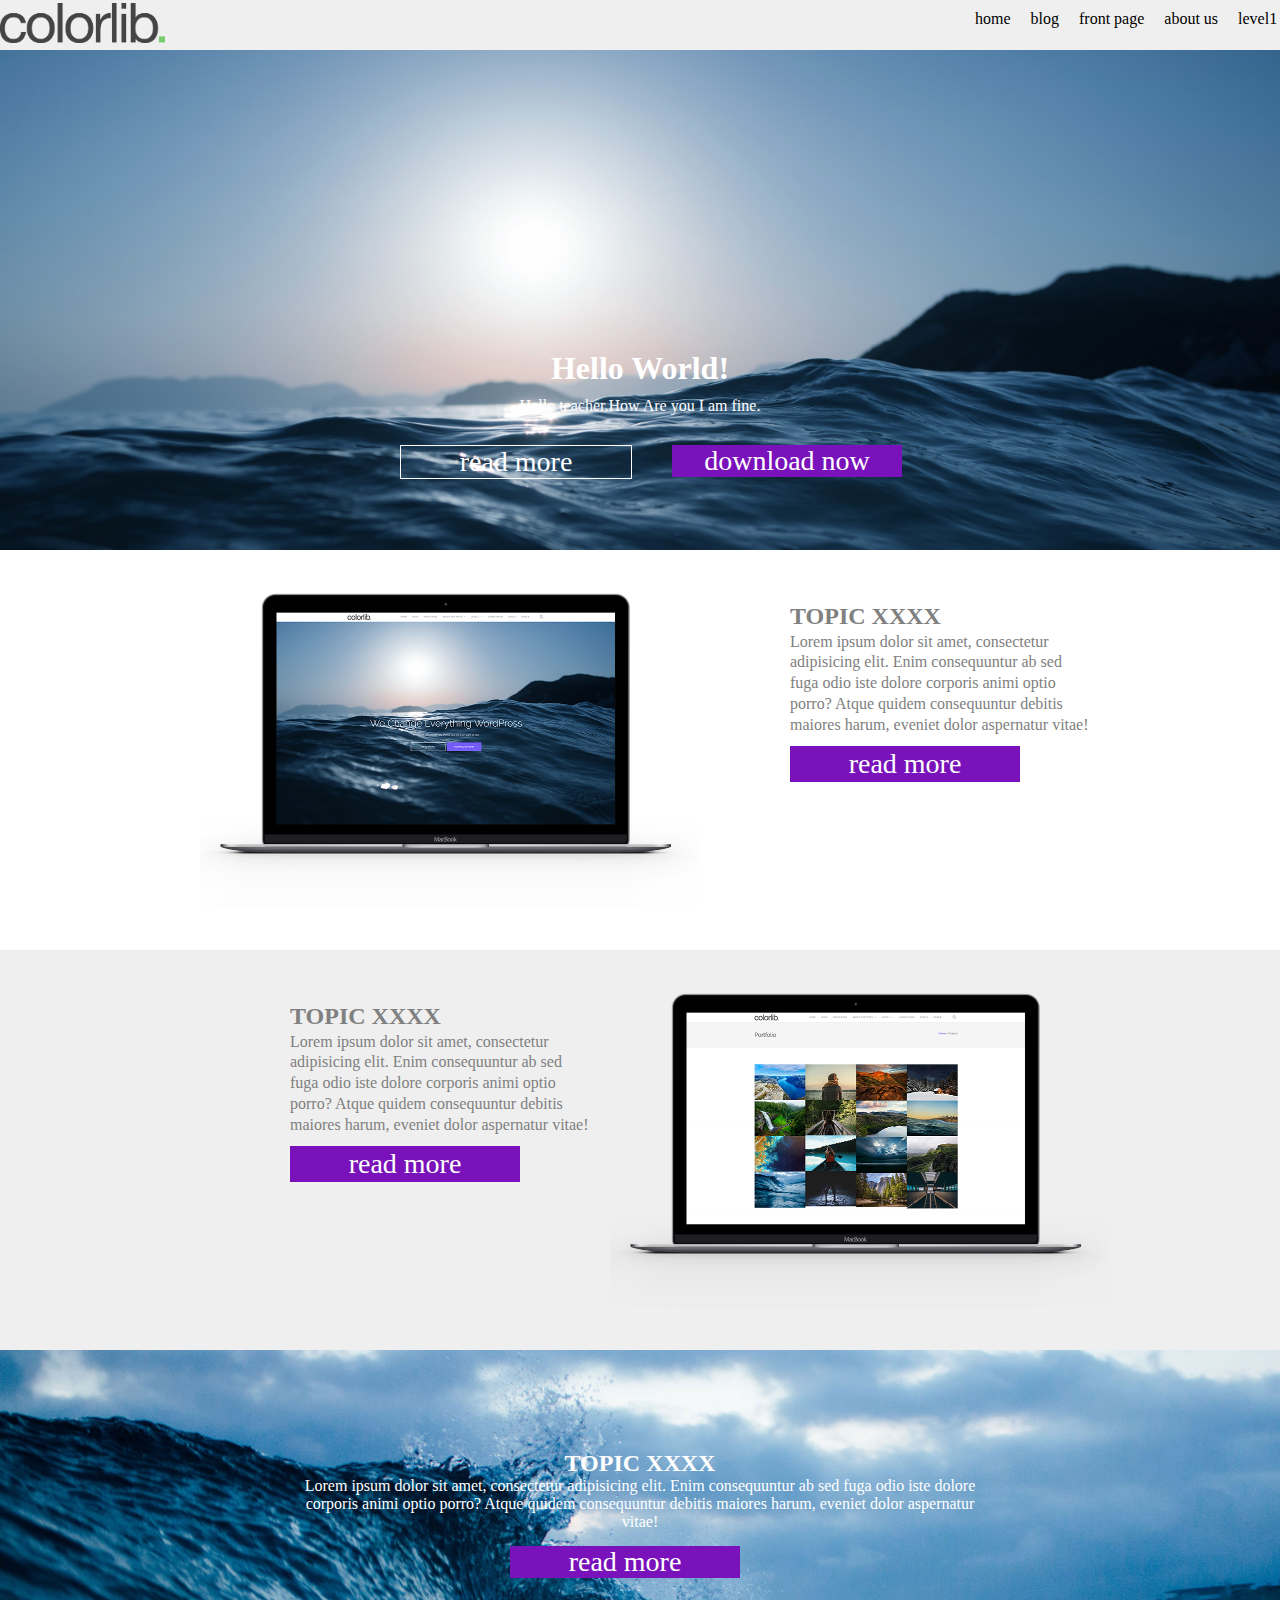
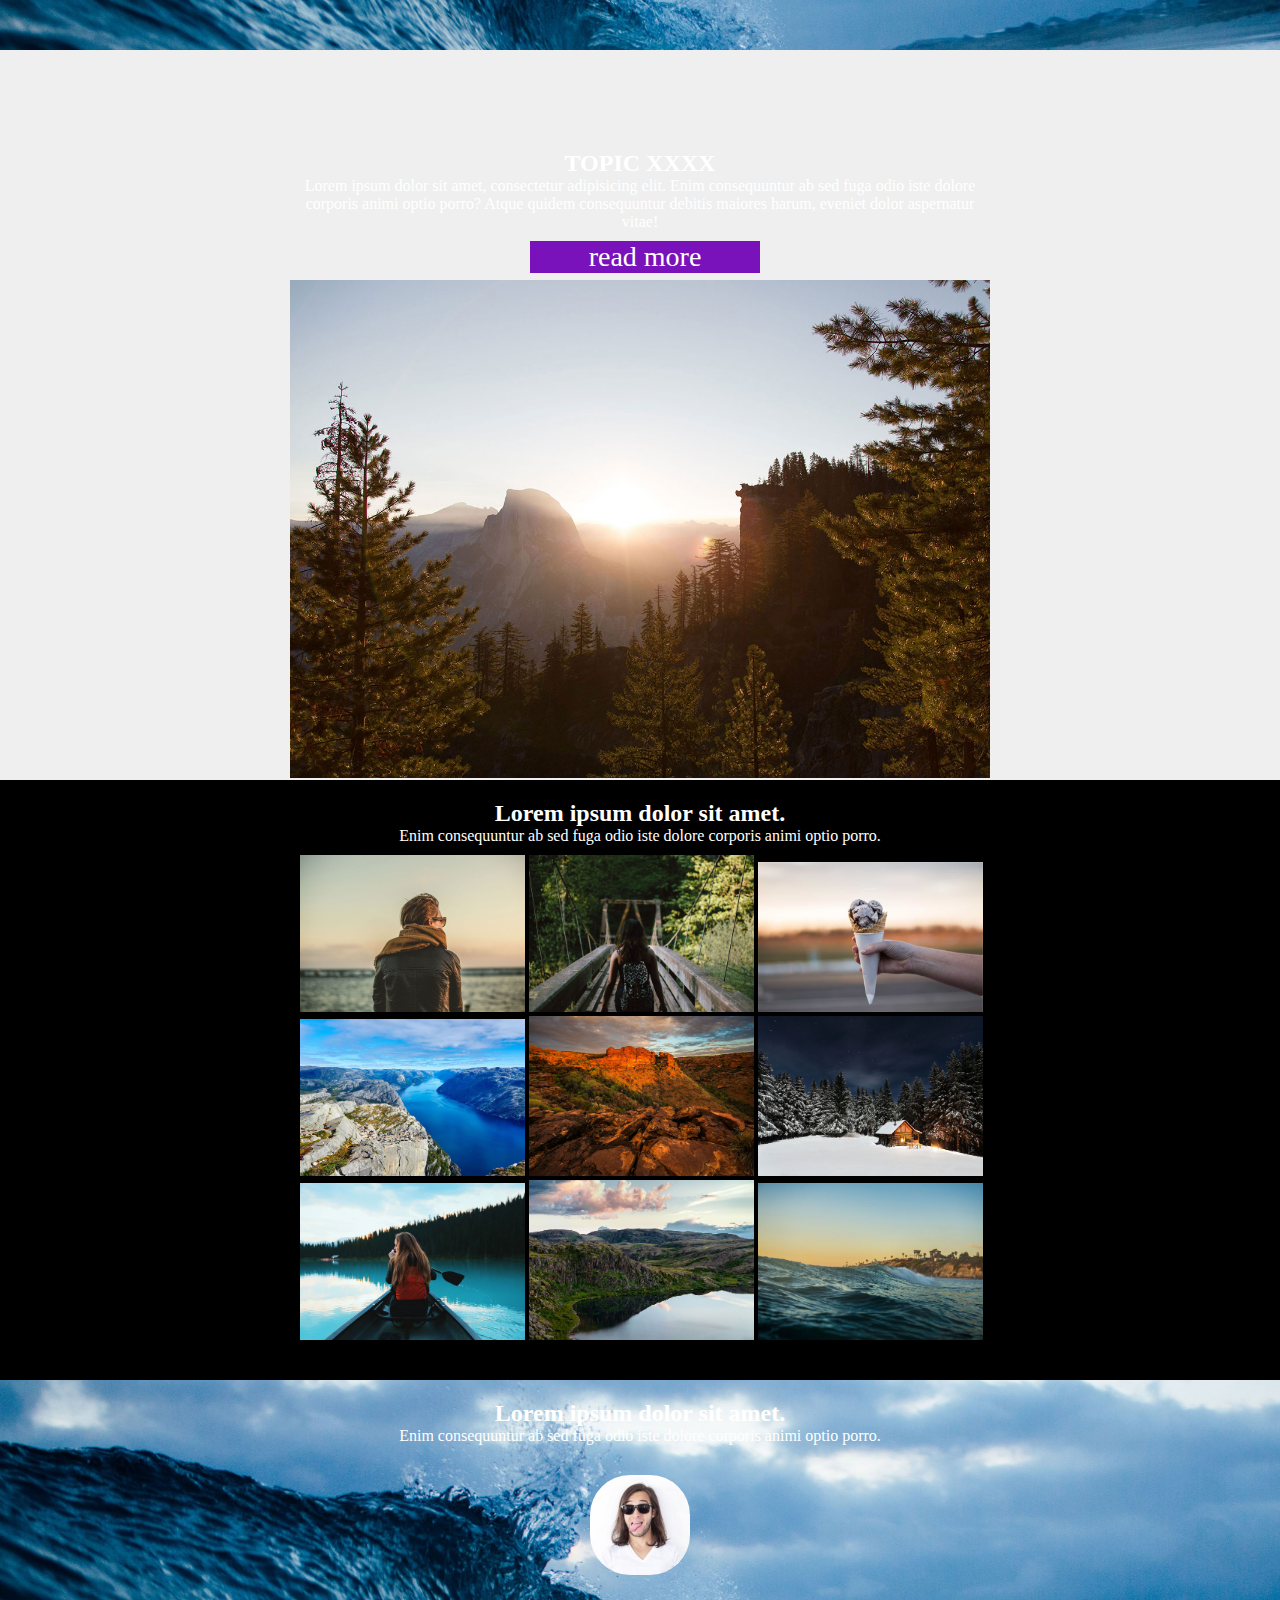
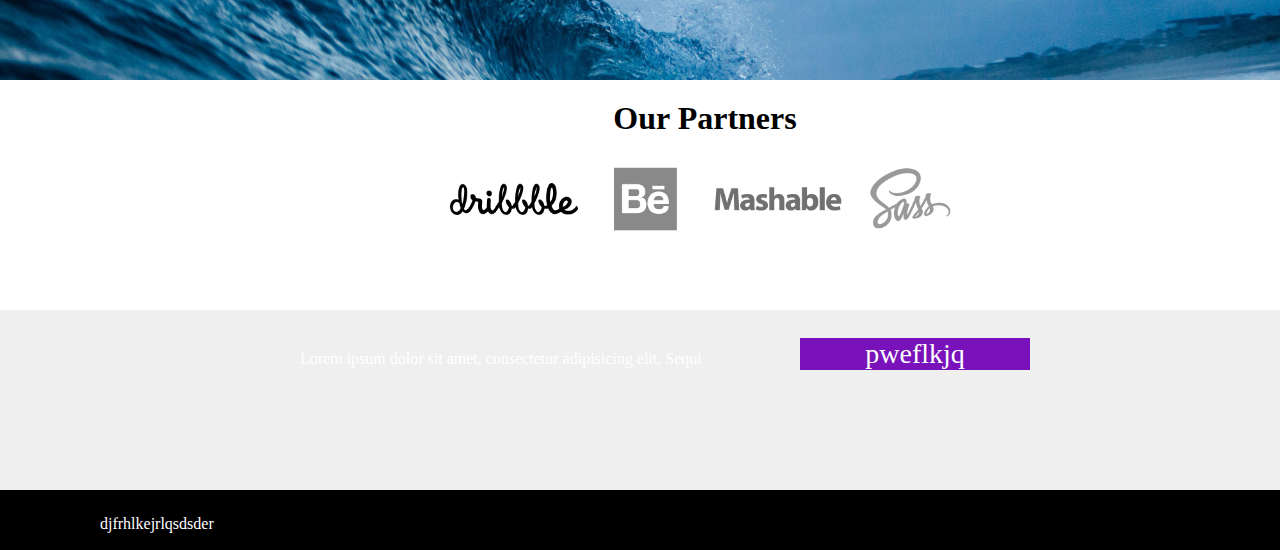
<file: Demo_2/homework/4-1/index.html>
<!DOCTYPE html>
<html lang="en">

<head>
	<meta charset="UTF-8">
	<title>Document</title>
	<link rel="stylesheet" href="./css/style.css">
</head>

<body>
	<!--導覽列-->
	<div class="nav">
		<img src="./images/colorlib.png" alt="">
		<div class="ii">home</div>
		<div class="ii">blog</div>
		<div class="ii">front page</div>
		<div class="ii">about us</div>
		<div class="ii">level1</div>
		<div class="ii">ciejfk</div>
	</div>
	<!--大圖-->
	<div class="bigimg">
		<h1>Hello World!</h1>
		<p>Hello teacher.How Are you I am fine. </p>
		<div class="box">
			<div class="press1">read more</div>
			<div class="press2">download now</div>
		</div>
	</div>
	<!--電腦1-->
	<div class="computer">
		<div class="computer1">
			<img src="./images/computer1.png" alt="">
			<!--內文1-->
			<div class="words">
				<h2>TOPIC XXXX</h2>
				<P>
					<p>Lorem ipsum dolor sit amet, consectetur adipisicing elit. Enim consequuntur ab sed fuga odio iste dolore corporis animi optio porro? Atque quidem consequuntur debitis maiores harum, eveniet dolor aspernatur vitae!</p>
				</P>
				<div class="press3">read more</div>
			</div>
		</div>

	</div>
	<!--電腦2-->
	<div class="computer2">
		<div class="computer0">
			<img src="./images/computer.png" alt="">
			<!--內文2-->
			<div class="words1">
				<h2>TOPIC XXXX</h2>
				<P>
					<p>Lorem ipsum dolor sit amet, consectetur adipisicing elit. Enim consequuntur ab sed fuga odio iste dolore corporis animi optio porro? Atque quidem consequuntur debitis maiores harum, eveniet dolor aspernatur vitae!</p>
				</P>
				<div class="press4">read more</div>
			</div>

		</div>
	</div>
	<!--中間圖片-->
	<div class="middle">
		<div class="middle0">
			<div class="words3">
				<h2>TOPIC XXXX</h2>
				<P>
					<p>Lorem ipsum dolor sit amet, consectetur adipisicing elit. Enim consequuntur ab sed fuga odio iste dolore corporis animi optio porro? Atque quidem consequuntur debitis maiores harum, eveniet dolor aspernatur vitae!</p>
				</P>
				<div class="press5">read more</div>
			</div>
		</div>
	</div>
	<!--中間空白-->
	<div class="blank">
		<div class="blank0">
			<div class="words4">
				<h2>TOPIC XXXX</h2>
				<P>
					<p>Lorem ipsum dolor sit amet, consectetur adipisicing elit. Enim consequuntur ab sed fuga odio iste dolore corporis animi optio porro? Atque quidem consequuntur debitis maiores harum, eveniet dolor aspernatur vitae!</p>
				</P>
				<div class="press6">read more</div>
			</div>
		</div>
	</div>
	<!--小圖片-->
	<div class="smallimg">
		<div class="small0">
			<img src="./images/photo-1440557653082-e8e186733eeb-1.jpg" alt="">
		</div>
	</div>
	<!--多圖片-->
	<div class="imgs">
		<div class="imgs0">
			<div class="words5">
				<h2>Lorem ipsum dolor sit amet.</h2>
				<P>
					<p>Enim consequuntur ab sed fuga odio iste dolore corporis animi optio porro.</p>
				</P>
			</div>
			<div class="photo">
				<img src="./images/1.jpg" alt="">
				<img src="./images/2.jpg" alt="">
				<img src="./images/3.jpg" alt="">
				<img src="./images/4.jpg" alt="">
				<img src="./images/5.jpg" alt="">
				<img src="./images/6.jpg" alt="">
				<img src="./images/7.jpg" alt="">
				<img src="./images/8.jpg" alt="">
				<img src="./images/9.jpg" alt="">
			</div>
		</div>
	</div>
	<!--人像圓臉-->
	<div class="person">
		<div class="person0">
			<div class="words6">
				<h2>Lorem ipsum dolor sit amet.</h2>
				<P>
					<p>Enim consequuntur ab sed fuga odio iste dolore corporis animi optio porro.</p>
					<img src="./images/mike-muller-150x150.jpg" alt="">
				</P>
			</div>
		</div>
	</div>
	<!--夥伴-->
	<div class="partners">
		<h1>Our Partners</h1>
		<div class="logo">
			<img src="./images/logo1.png" alt="">
			<img src="./images/logo2.png" alt="">
			<img src="./images/logo3.png" alt="">
			<img src="./images/logo4.png" alt="">
		</div>
	</div>
	<!--按鍵-->
	<div class="press">
		<p>
			<p>Lorem ipsum dolor sit amet, consectetur adipisicing elit. Sequi </p>
		</p>
		<div class="press7">pweflkjq</div>
	</div>
	<!--最底部-->
	<div class="bottom">
		<p>djfrhlkejrlqsdsder</p>
	</div>
	</div>
</body>

</html>
</file>
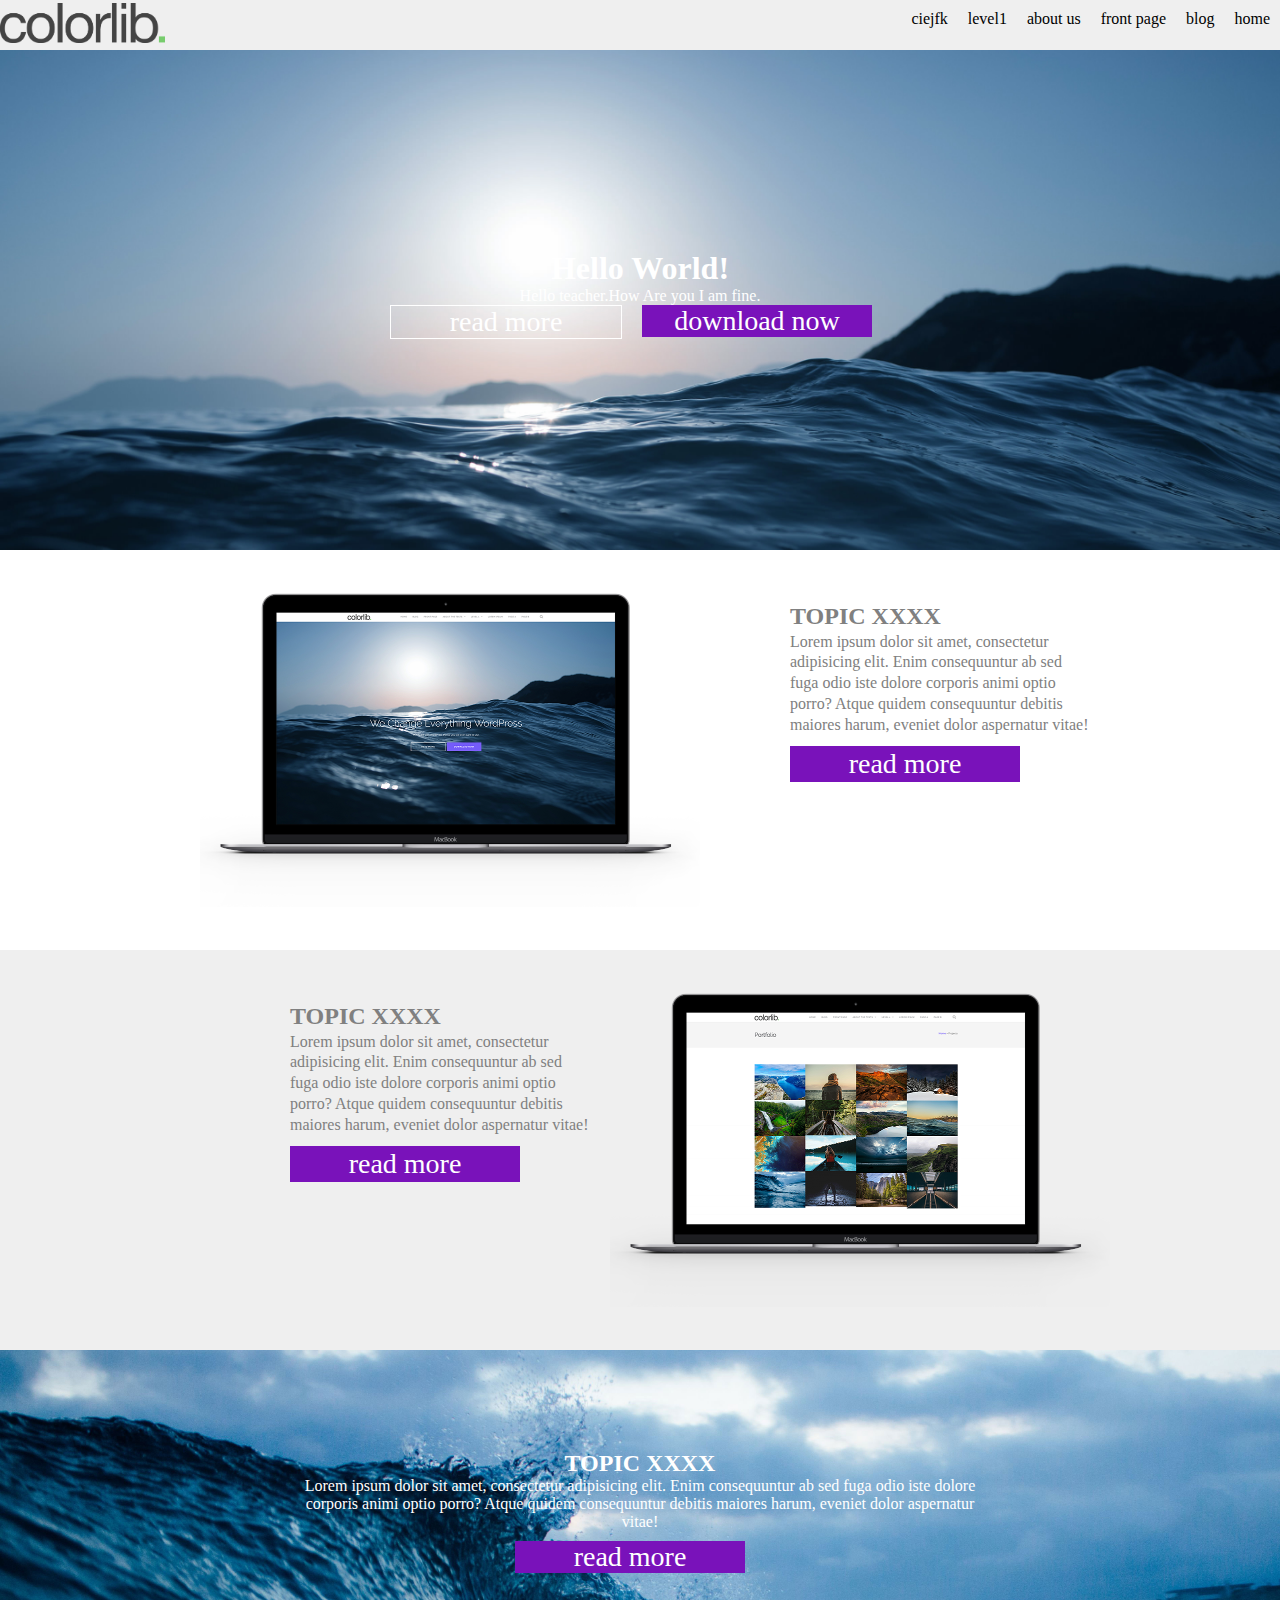
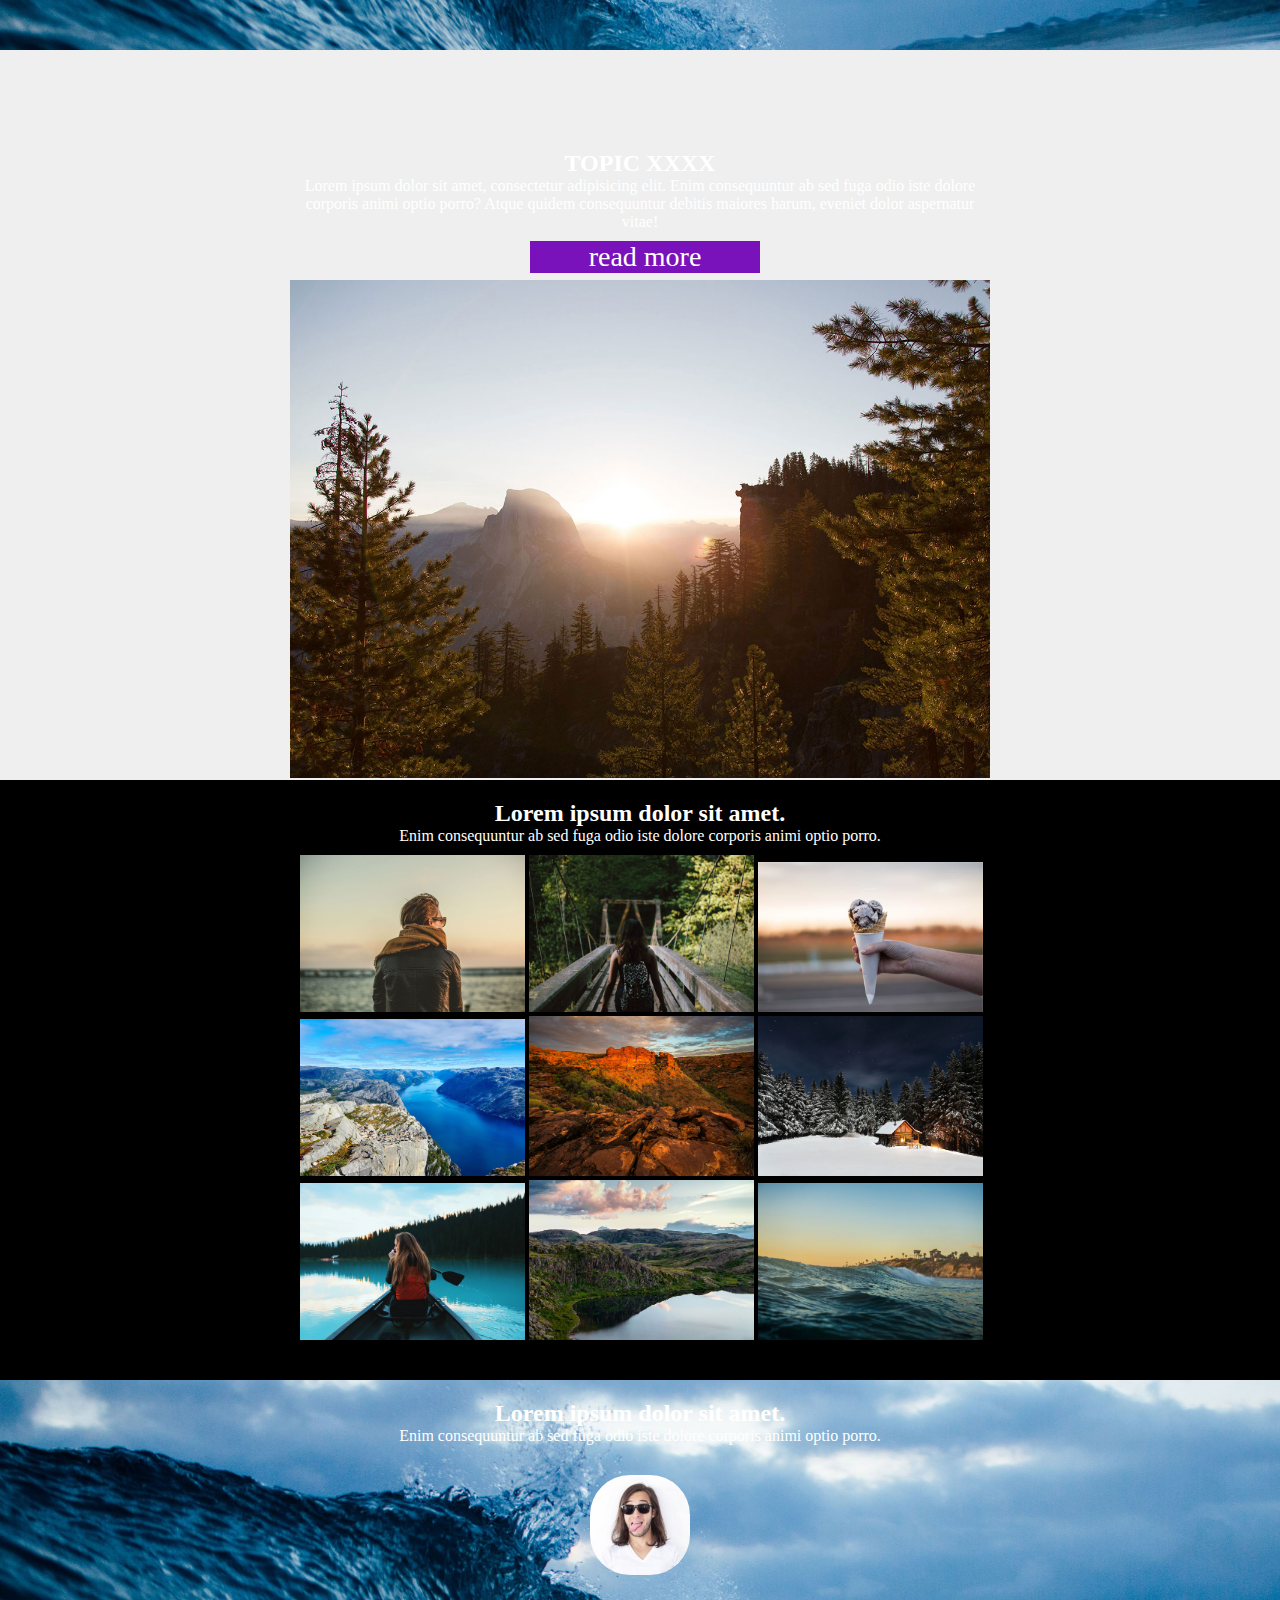
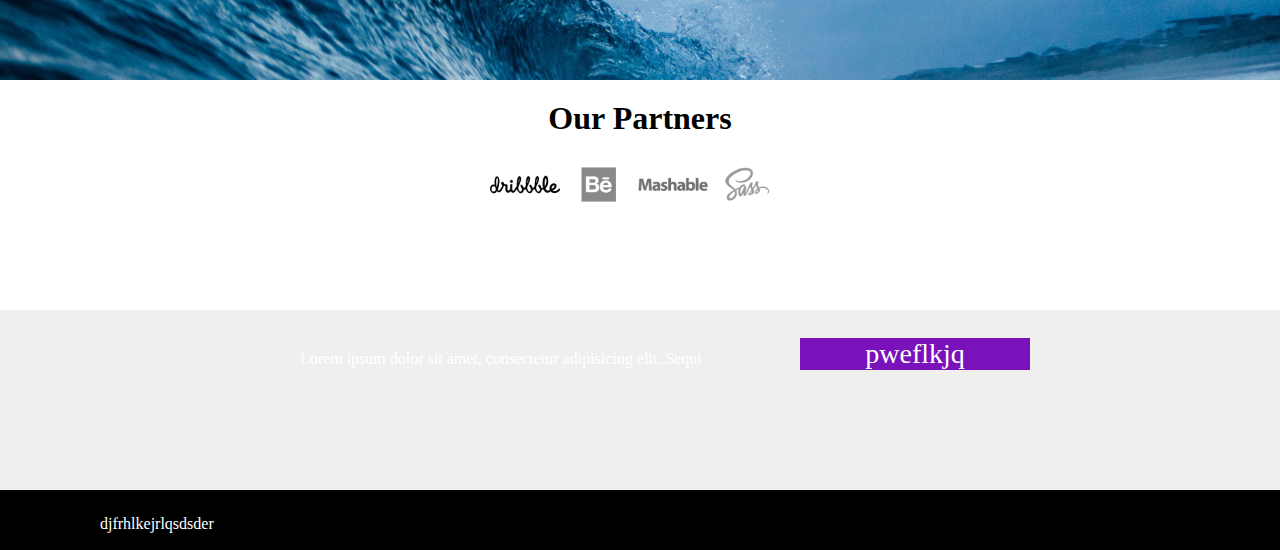
<file: Demo_2/homework/5-1/index.html>
<!DOCTYPE html>
<html lang="en">

<head>
	<meta charset="UTF-8">
	<title>Document</title>
	<link rel="stylesheet" href="./css/style.css">
</head>

<body>
	<!--導覽列-->
	<div class="nav">
		<img src="./images/colorlib.png" alt="">
		<div class="ii">home</div>
		<div class="ii">blog</div>
		<div class="ii">front page</div>
		<div class="ii">about us</div>
		<div class="ii">level1</div>
		<div class="ii">ciejfk</div>
	</div>
	<!--大圖-->
	<div class="bigimg">
		<div class="bau">
			<h1>Hello World!</h1>
			<p>Hello teacher.How Are you I am fine. </p>
			<div class="box">
				<div class="press1">read more</div>
				<div class="press2">download now</div>
			</div>
		</div>
	</div>
	<!--電腦1-->
	<div class="computer">
		<div class="computer1">
			<img src="./images/computer1.png" alt="">
			<!--內文1-->
			<div class="words">
				<h2>TOPIC XXXX</h2>
				<P>
					<p>Lorem ipsum dolor sit amet, consectetur adipisicing elit. Enim consequuntur ab sed fuga odio iste dolore corporis animi optio porro? Atque quidem consequuntur debitis maiores harum, eveniet dolor aspernatur vitae!</p>
				</P>
				<div class="press3">read more</div>
			</div>
		</div>

	</div>
	<!--電腦2-->
	<div class="computer2">
		<div class="computer0">
			<img src="./images/computer.png" alt="">
			<!--內文2-->
			<div class="words1">
				<h2>TOPIC XXXX</h2>
				<P>
					<p>Lorem ipsum dolor sit amet, consectetur adipisicing elit. Enim consequuntur ab sed fuga odio iste dolore corporis animi optio porro? Atque quidem consequuntur debitis maiores harum, eveniet dolor aspernatur vitae!</p>
				</P>
				<div class="press4">read more</div>
			</div>

		</div>
	</div>
	<!--中間圖片-->
	<div class="middle">
		<div class="middle0">
			<div class="words3">
				<h2>TOPIC XXXX</h2>
				<P>
					<p>Lorem ipsum dolor sit amet, consectetur adipisicing elit. Enim consequuntur ab sed fuga odio iste dolore corporis animi optio porro? Atque quidem consequuntur debitis maiores harum, eveniet dolor aspernatur vitae!</p>
				</P>
				<div class="press5">read more</div>
			</div>
		</div>
	</div>
	<!--中間空白-->
	<div class="blank">
		<div class="blank0">
			<div class="words4">
				<h2>TOPIC XXXX</h2>
				<P>
					<p>Lorem ipsum dolor sit amet, consectetur adipisicing elit. Enim consequuntur ab sed fuga odio iste dolore corporis animi optio porro? Atque quidem consequuntur debitis maiores harum, eveniet dolor aspernatur vitae!</p>
				</P>
				<div class="press6">read more</div>
			</div>
		</div>
	</div>
	<!--小圖片-->
	<div class="smallimg">
		<div class="small0">
			<img src="./images/photo-1440557653082-e8e186733eeb-1.jpg" alt="">
		</div>
	</div>
	<!--多圖片-->
	<div class="imgs">
		<div class="imgs0">
			<div class="words5">
				<h2>Lorem ipsum dolor sit amet.</h2>
				<P>
					<p>Enim consequuntur ab sed fuga odio iste dolore corporis animi optio porro.</p>
				</P>
			</div>
			<div class="photo">
				<img src="./images/1.jpg" alt="">
				<img src="./images/2.jpg" alt="">
				<img src="./images/3.jpg" alt="">
				<img src="./images/4.jpg" alt="">
				<img src="./images/5.jpg" alt="">
				<img src="./images/6.jpg" alt="">
				<img src="./images/7.jpg" alt="">
				<img src="./images/8.jpg" alt="">
				<img src="./images/9.jpg" alt="">
			</div>
		</div>
	</div>
	<!--人像圓臉-->
	<div class="person">
		<div class="person0">
			<div class="words6">
				<h2>Lorem ipsum dolor sit amet.</h2>
				<P>
					<p>Enim consequuntur ab sed fuga odio iste dolore corporis animi optio porro.</p>
					<img src="./images/mike-muller-150x150.jpg" alt="">
				</P>
			</div>
		</div>
	</div>
	<!--夥伴-->
	<div class="partners">
		<h1>Our Partners</h1>
		<div class="logo">
			<img src="./images/logo1.png" alt="">
			<img src="./images/logo2.png" alt="">
			<img src="./images/logo3.png" alt="">
			<img src="./images/logo4.png" alt="">
		</div>
	</div>
	<!--按鍵-->
	<div class="press">
		<p>
			<p>Lorem ipsum dolor sit amet, consectetur adipisicing elit. Sequi </p>
		</p>
		<div class="press7">pweflkjq</div>
	</div>
	<!--最底部-->
	<div class="bottom">
		<p>djfrhlkejrlqsdsder</p>
	</div>
	</div>
</body>

</html>
</file>
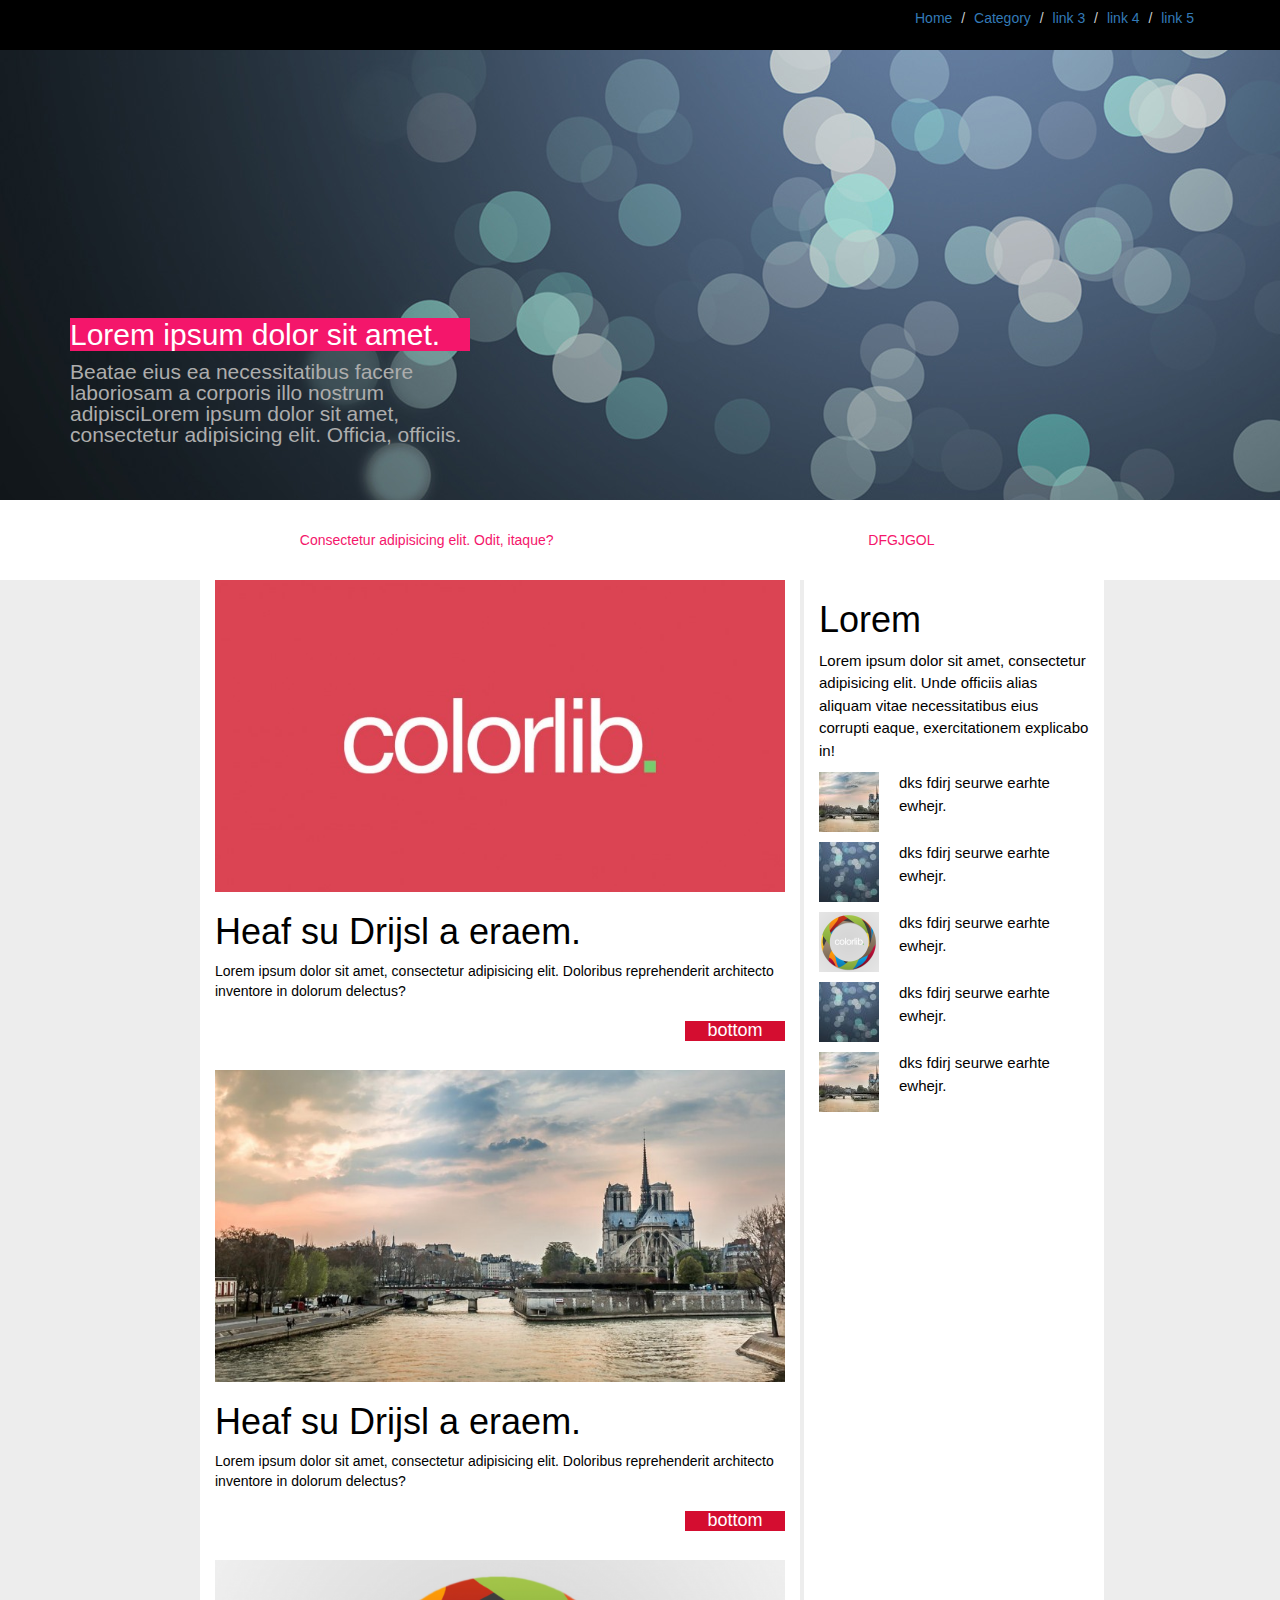
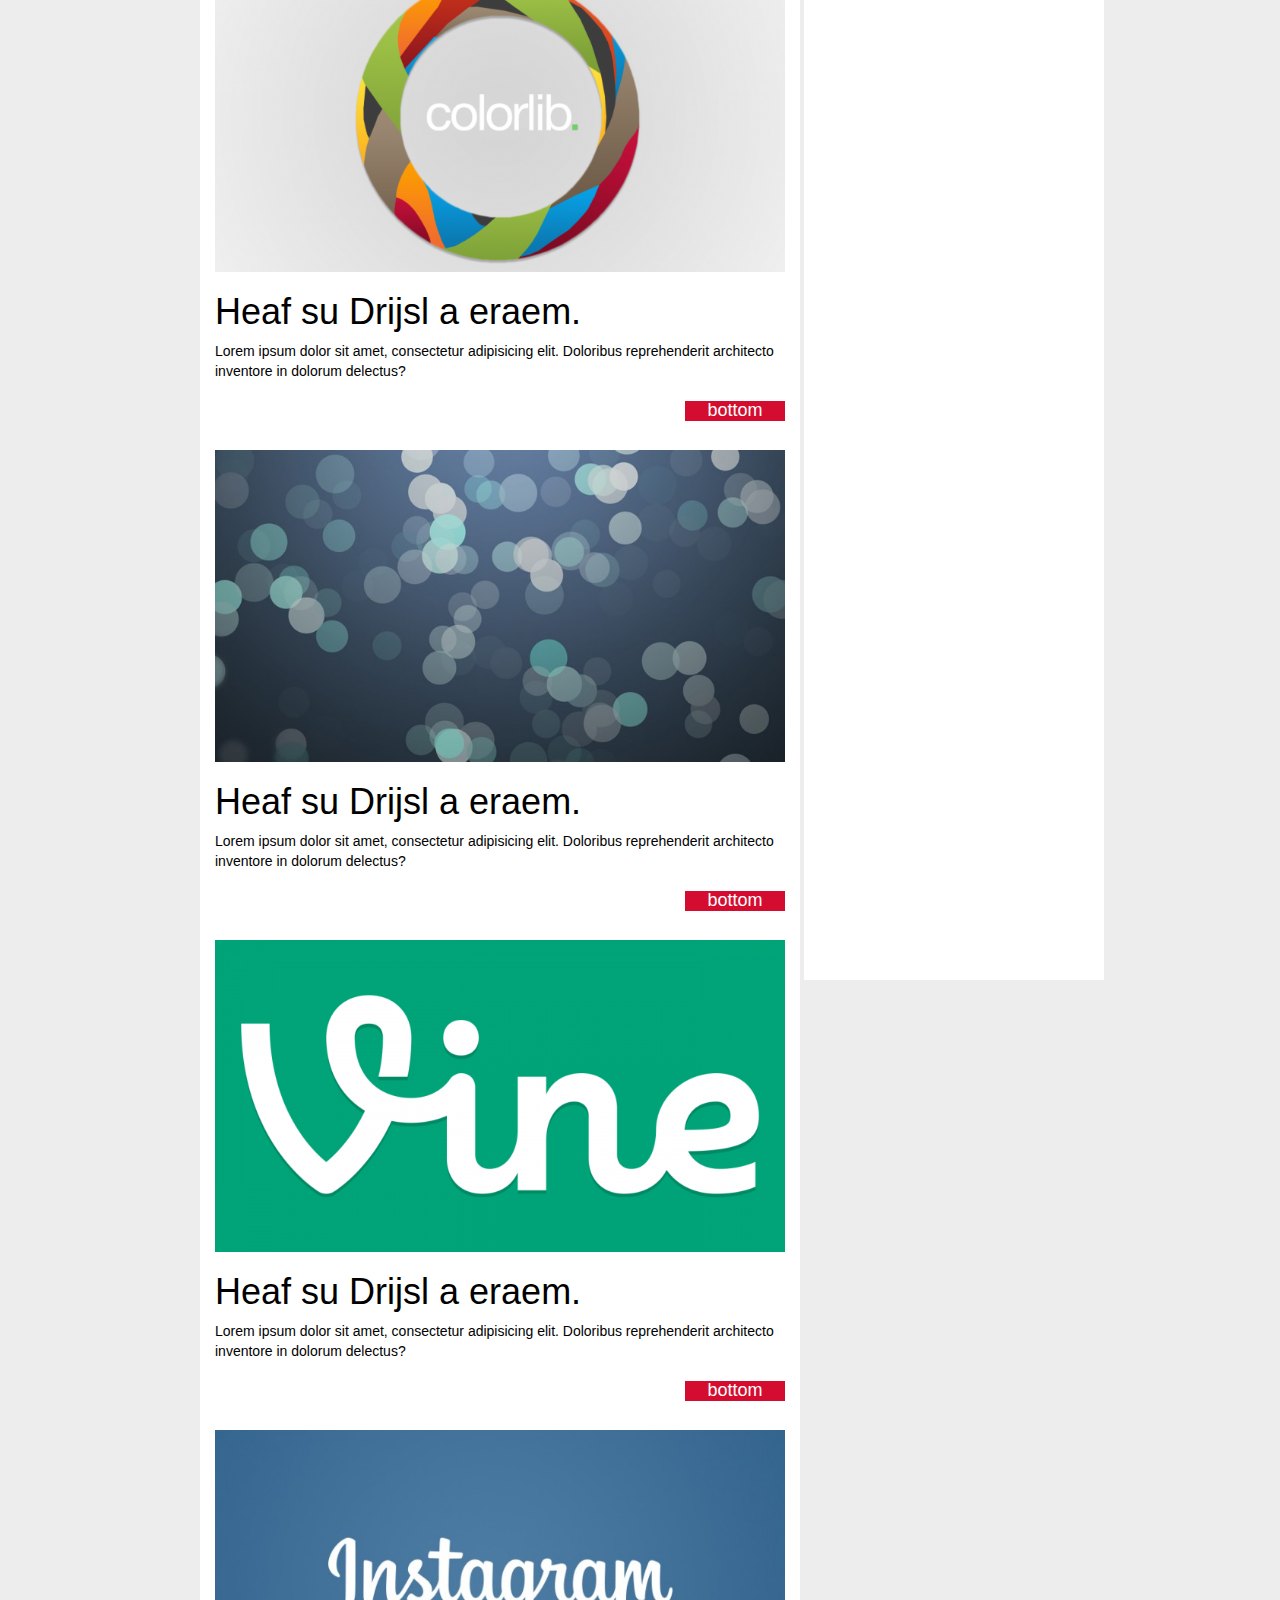
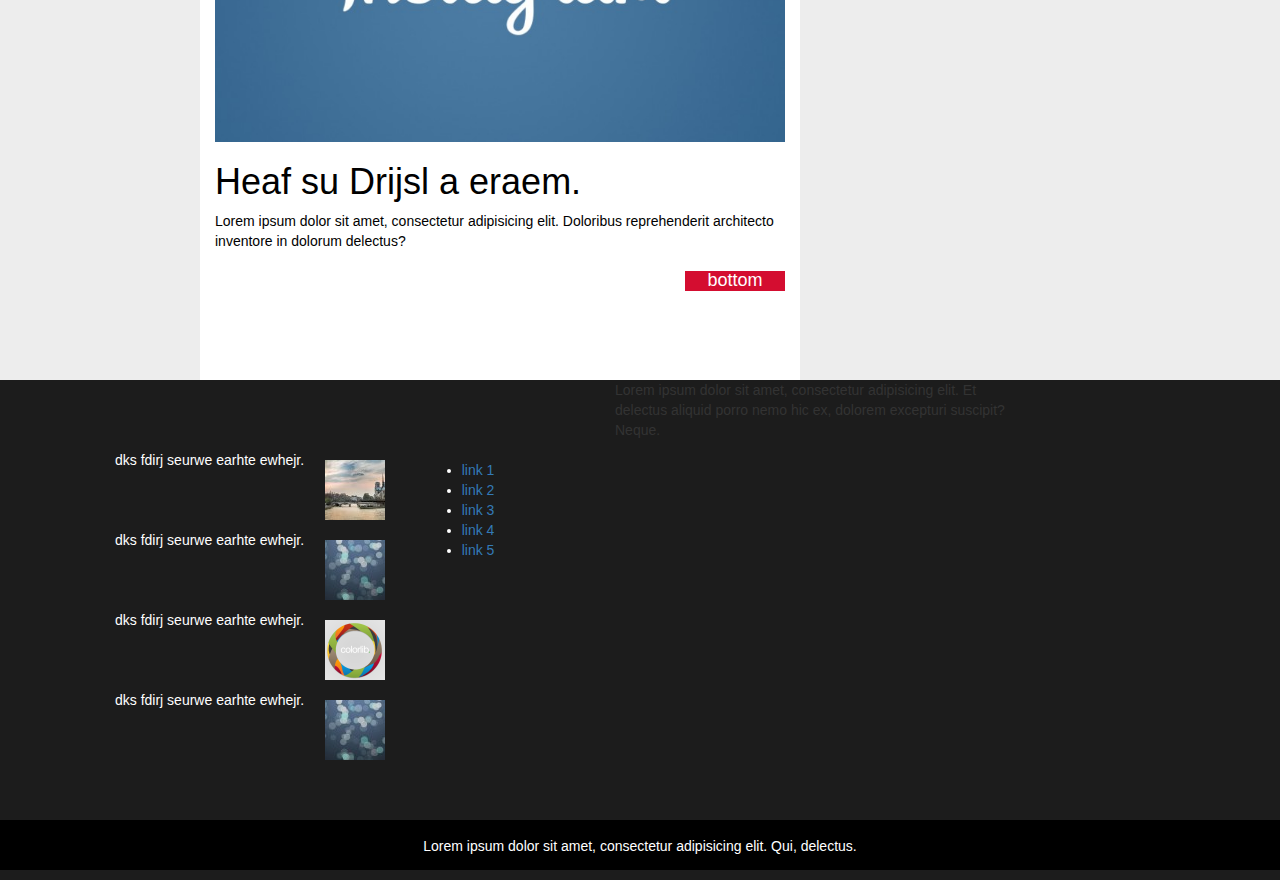
<file: Demo_2/homework/6-1/index.html>
<html>

<head>
	<meta charset="UTF-8">
	<meta name="viewport" content="width=device-width, initial-scale=1, maximum-scale=1.0">
	<meta http-equiv="X-UA-Compatible" content="IE=edge">
	<meta name="renderer" content="webkit">
	<title>title</title>
	<link rel="stylesheet" href="http://maxcdn.bootstrapcdn.com/bootstrap/3.3.4/css/bootstrap.min.css">
	<link rel="stylesheet" href="style.css">
</head>

<body>
	<script src="https://cdnjs.cloudflare.com/ajax/libs/jquery/1.12.4/jquery.min.js"></script>
	<script src="http://maxcdn.bootstrapcdn.com/bootstrap/3.3.6/js/bootstrap.min.js"></script>
	<!--最上層nav-->
	<section1>
		<div class="black">
			<ul class="breadcrumb">
				<li><a href="#">Home</a></li>
				<li><a href="#">Category</a></li>
				<li><a href="#">link 3</a></li>
				<li><a href="#">link 4</a></li>
				<li><a href="#">link 5</a></li>
			</ul>
		</div>
	</section1>
	<!--大幅圖主頁-->
	<section2>
		<div class="jumbotron">
			<div class="container">
				<h1>Lorem ipsum dolor sit amet.</h1>
				<p>Beatae eius ea necessitatibus facere laboriosam a corporis illo nostrum adipisciLorem ipsum dolor sit amet, consectetur adipisicing elit. Officia, officiis.</p>
			</div>
		</div>
	</section2>
	<!--設定中間白色部分-->
	<section3>
		<div class="row1">
			<div class="col-md-8">
				<p>Consectetur adipisicing elit. Odit, itaque?</p>
			</div>
			<div class="col-md-4">DFGJGOL</div>
		</div>
	</section3>
	<!--網頁內容-->
	<div class="section4">
		<div class="row2">
			<!--左欄-->
			<div class="col-md-8">
				<!--第一張圖-->
				<div class="part1">
					<img src="./img/colorlib-logo-slider-750x410.jpg" alt="">
					<h1>Heaf su Drijsl a eraem.</h1>
					<p>Lorem ipsum dolor sit amet, consectetur adipisicing elit. Doloribus reprehenderit architecto inventore in dolorum delectus?</p>
					<h2>bottom</h2>
				</div>
				<!--第二張圖-->
				<div class="part1">
					<img src="./img/city-landscape-slider-750x410.jpg" alt="">
					<h1>Heaf su Drijsl a eraem.</h1>
					<p>Lorem ipsum dolor sit amet, consectetur adipisicing elit. Doloribus reprehenderit architecto inventore in dolorum delectus?</p>
					<h2>bottom</h2>
				</div>
				<!--第三張圖-->
				<div class="part1">
					<img src="./img/slider-wallpaper-colorlib-750x410.png" alt="">
					<h1>Heaf su Drijsl a eraem.</h1>
					<p>Lorem ipsum dolor sit amet, consectetur adipisicing elit. Doloribus reprehenderit architecto inventore in dolorum delectus?</p>
					<h2>bottom</h2>
				</div>
				<!--第四張圖-->
				<div class="part1">
					<img src="./img/slider-image-blurry-750x410.jpg" alt="">
					<h1>Heaf su Drijsl a eraem.</h1>
					<p>Lorem ipsum dolor sit amet, consectetur adipisicing elit. Doloribus reprehenderit architecto inventore in dolorum delectus?</p>
					<h2>bottom</h2>
				</div>
				<!--第五張圖-->
				<div class="part1">
					<img src="./img/vine-logo-750x410.png" alt="">
					<h1>Heaf su Drijsl a eraem.</h1>
					<p>Lorem ipsum dolor sit amet, consectetur adipisicing elit. Doloribus reprehenderit architecto inventore in dolorum delectus?</p>
					<h2>bottom</h2>
				</div>
				<!--第六張圖-->
				<div class="part1">
					<img src="./img/instagram_logo_new-750x410.jpg" alt="">
					<h1>Heaf su Drijsl a eraem.</h1>
					<p>Lorem ipsum dolor sit amet, consectetur adipisicing elit. Doloribus reprehenderit architecto inventore in dolorum delectus?</p>
					<h2>bottom</h2>
				</div>
			</div>
			<!--右欄-->
			<div class="col-md-4">
				<h1>Lorem</h1>
				<P>Lorem ipsum dolor sit amet, consectetur adipisicing elit. Unde officiis alias aliquam vitae necessitatibus eius corrupti eaque, exercitationem explicabo in!</P>
				<div class="box">
					<img src="./img/city-landscape-slider-60x60.jpg" alt="">
					<p>dks fdirj seurwe earhte ewhejr.</p>
					<img src="./img/slider-image-blurry-60x60.jpg" alt="">
					<p>dks fdirj seurwe earhte ewhejr.</p>
					<img src="./img/slider-wallpaper-colorlib-60x60.png" alt="">
					<p>dks fdirj seurwe earhte ewhejr.</p>
					<img src="./img/slider-image-blurry-60x60.jpg" alt="">
					<p>dks fdirj seurwe earhte ewhejr.</p>
					<img src="./img/city-landscape-slider-60x60.jpg" alt="">
					<p>dks fdirj seurwe earhte ewhejr.</p>
				</div>
			</div>
		</div>
	</div>

	<!--最下方黑色大區塊-->
	<div class="section5">
		<div class="row">
			<div class="col-md-4">
				<p>Lorem ipsum dolor sit amet, consectetur adipisicing elit. Et delectus aliquid porro nemo hic ex, dolorem excepturi suscipit? Neque.</p>
			</div>
		</div>
		<div class="col-md-4">
			<div class="box">
				<img src="./img/city-landscape-slider-60x60.jpg" alt="">
				<p>dks fdirj seurwe earhte ewhejr.</p>
				<img src="./img/slider-image-blurry-60x60.jpg" alt="">
				<p>dks fdirj seurwe earhte ewhejr.</p>
				<img src="./img/slider-wallpaper-colorlib-60x60.png" alt="">
				<p>dks fdirj seurwe earhte ewhejr.</p>
				<img src="./img/slider-image-blurry-60x60.jpg" alt="">
				<p>dks fdirj seurwe earhte ewhejr.</p>
			</div>
		</div>
		<div class="col-md-4">
			<div class="link">
				<ul>
					<li><a href="#">link 1</a></li>
					<li><a href="#">link 2</a></li>
					<li><a href="#">link 3</a></li>
					<li><a href="#">link 4</a></li>
					<li><a href="#">link 5</a></li>
				</ul>
			</div>
		</div>
	</div>
	</div>


	<!--最下方黑色長條區塊-->
	<div class="section6">
		<p>
			<p>Lorem ipsum dolor sit amet, consectetur adipisicing elit. Qui, delectus.</p>
		</p>
	</div>
</body>

</html>
</file>
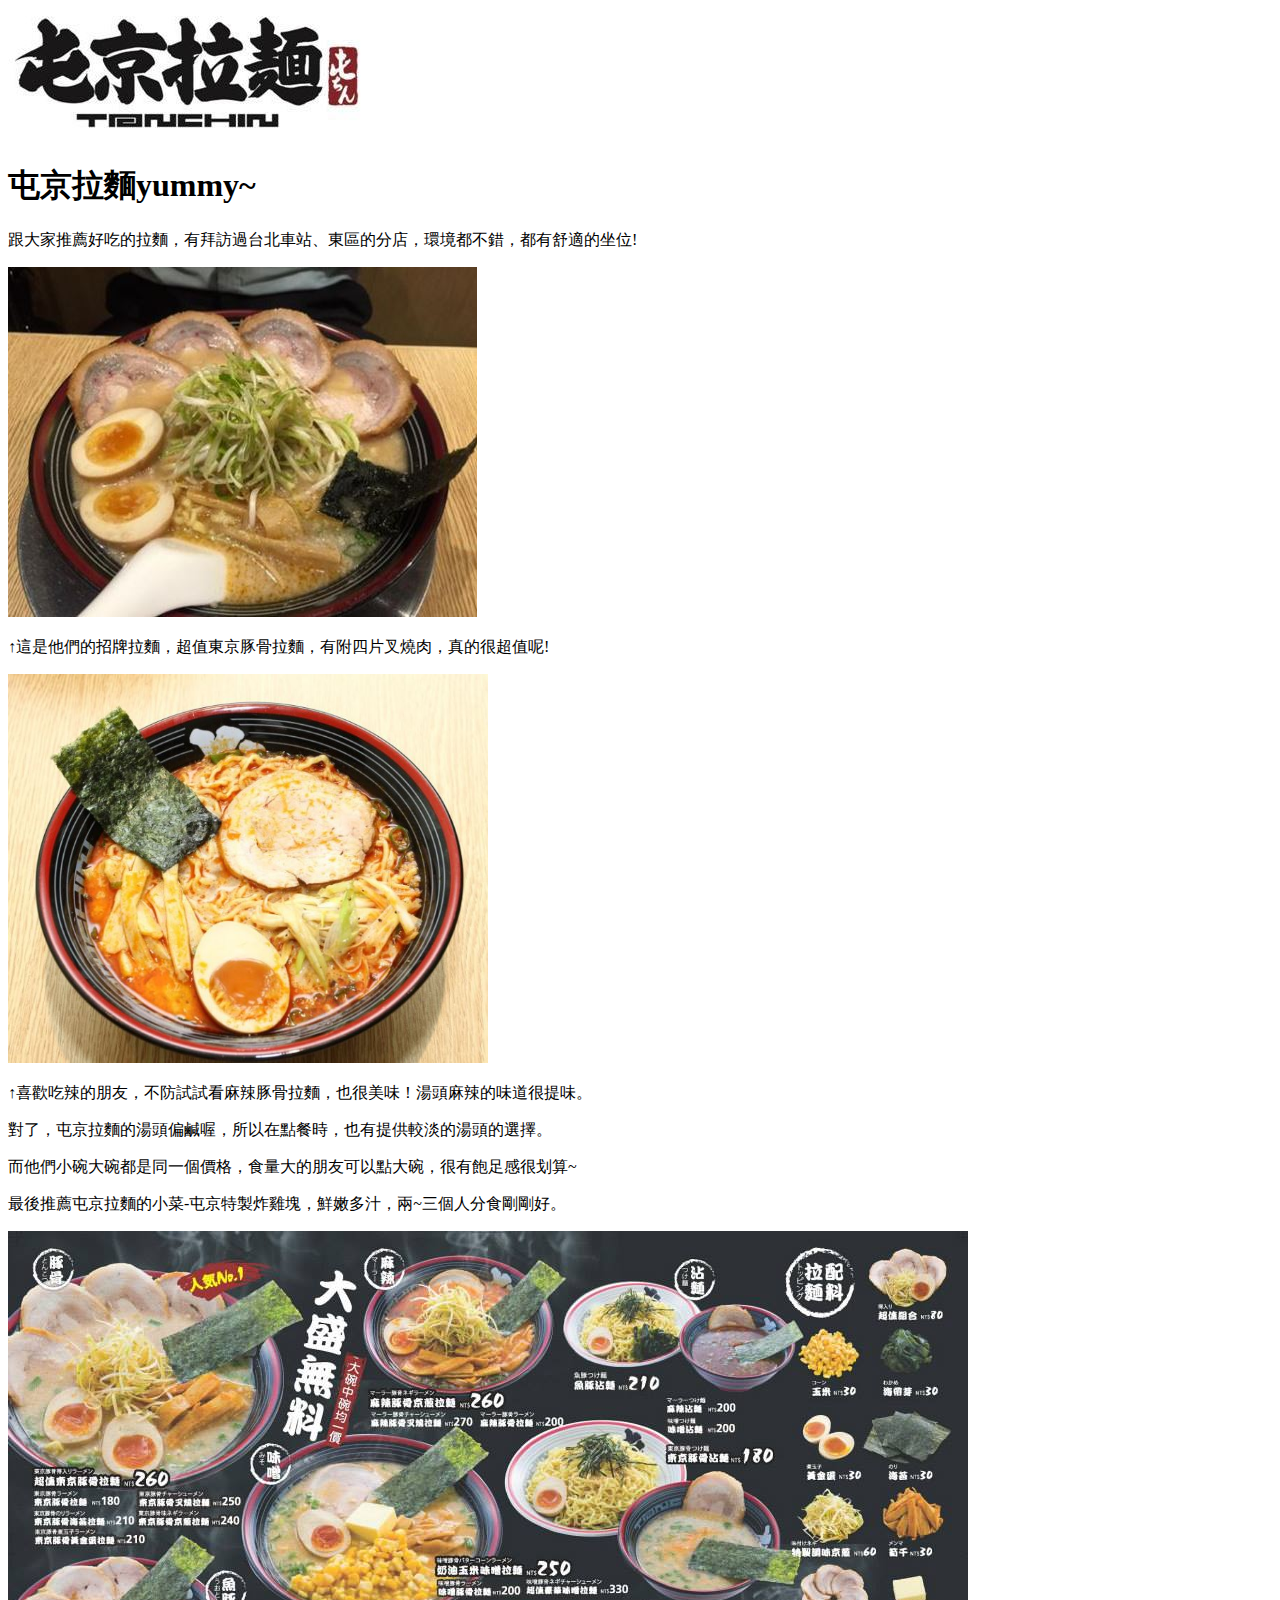
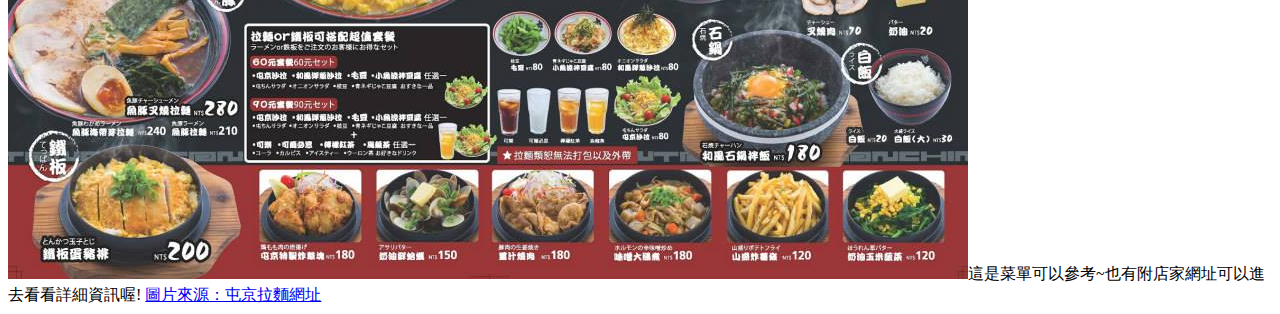
<file: Demo_2/homework/eat/Index.html>
<!DOCTYPE html>
<html lang="en">
<head>
    <meta charset="UTF-8">
    <title>Document</title>
</head>
<body>
<img src="2.JPG" alt="">
<h1>屯京拉麵yummy~</h1>
<p>跟大家推薦好吃的拉麵，有拜訪過台北車站、東區的分店，環境都不錯，都有舒適的坐位!</p>
<img src="1.JPG" alt=""> 
<p>↑這是他們的招牌拉麵，超值東京豚骨拉麵，有附四片叉燒肉，真的很超值呢!</p>
<img src="3.JPG" alt=""width="480">
<p>↑喜歡吃辣的朋友，不防試試看麻辣豚骨拉麵，也很美味！湯頭麻辣的味道很提味。</p>
<p>對了，屯京拉麵的湯頭偏鹹喔，所以在點餐時，也有提供較淡的湯頭的選擇。</p> 
       
<p>而他們小碗大碗都是同一個價格，食量大的朋友可以點大碗，很有飽足感很划算~</p>
<p>最後推薦屯京拉麵的小菜-屯京特製炸雞塊，鮮嫩多汁，兩~三個人分食剛剛好。</p>
<img src="4.JPG" alt="">這是菜單可以參考~也有附店家網址可以進去看看詳細資訊喔!
<a href="http://www.facebook.com/tonchin1/">圖片來源：屯京拉麵網址</a>       
</body>
</html>
</file>
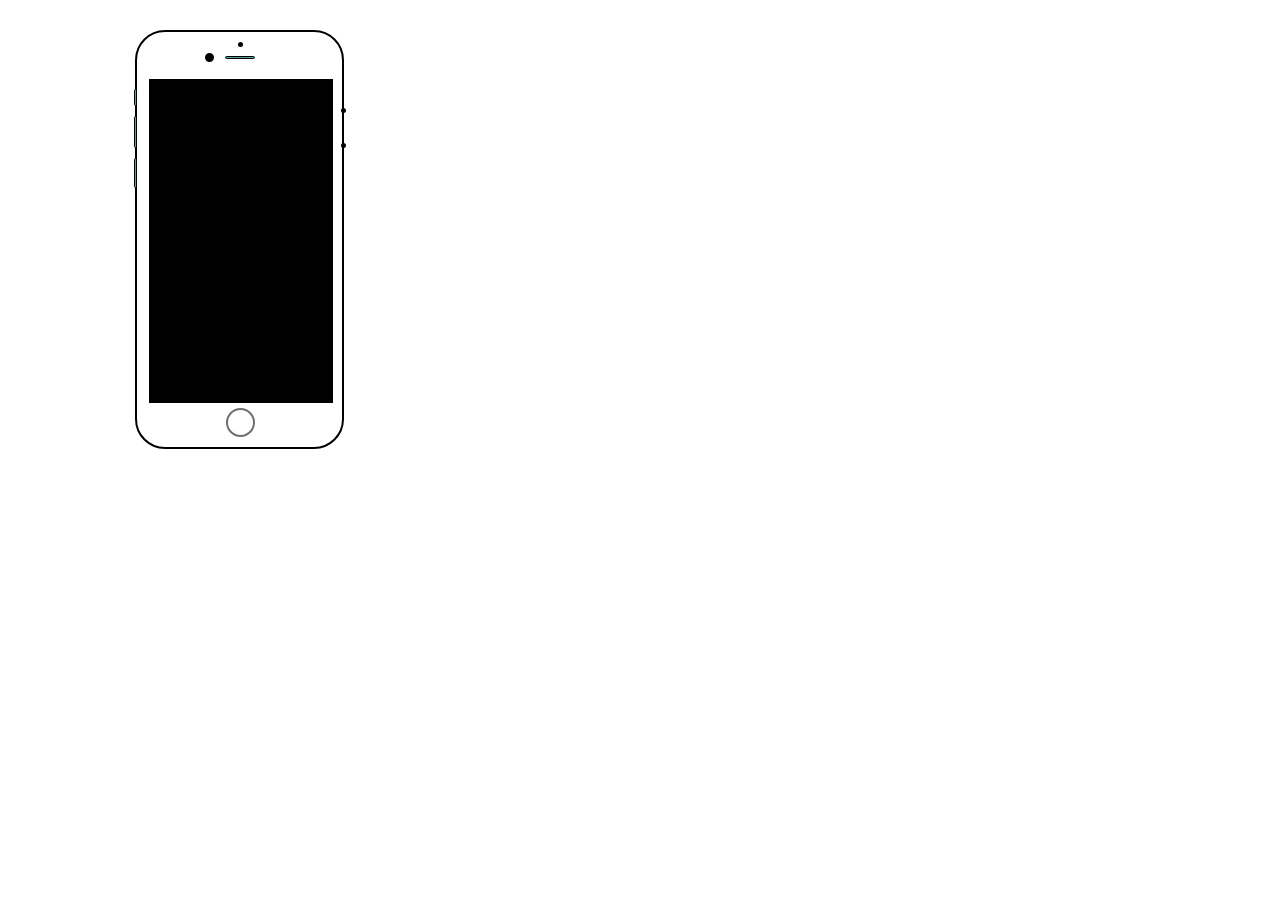
<file: Demo_2/homework/phone/index.html>
<!DOCTYPE html>
<html lang="en">

<head>
	<meta charset="UTF-8">
	<title>phone</title>
	<link rel="stylesheet" href="style.css">
</head>

<body>
	<!--手機輪廓-->
	<div class="outline"></div>
	<!--手機螢幕-->
	<div class="screen"></div>
	<!--前鏡頭-->
	<div class="dot-1"></div>
	<!--P-sensor-->
	<div class="dot-2"></div>
	<!--手機按鈕-->
	<div class="botton"></div>
	<!--手機喇叭-->
	<div class="line"></div>
	<!--手機按鍵1-->
	<div class="button1"></div>
	<!--手機按鍵2-->
	<div class="button2"></div>
	<!--手機按鍵3-->
	<div class="button3">
	</div>
	<!--天線條1-->
	<div class="line1"></div>
	<!--天線條2-->
	<div class="line2"></div>
</body>

</html>
</file>
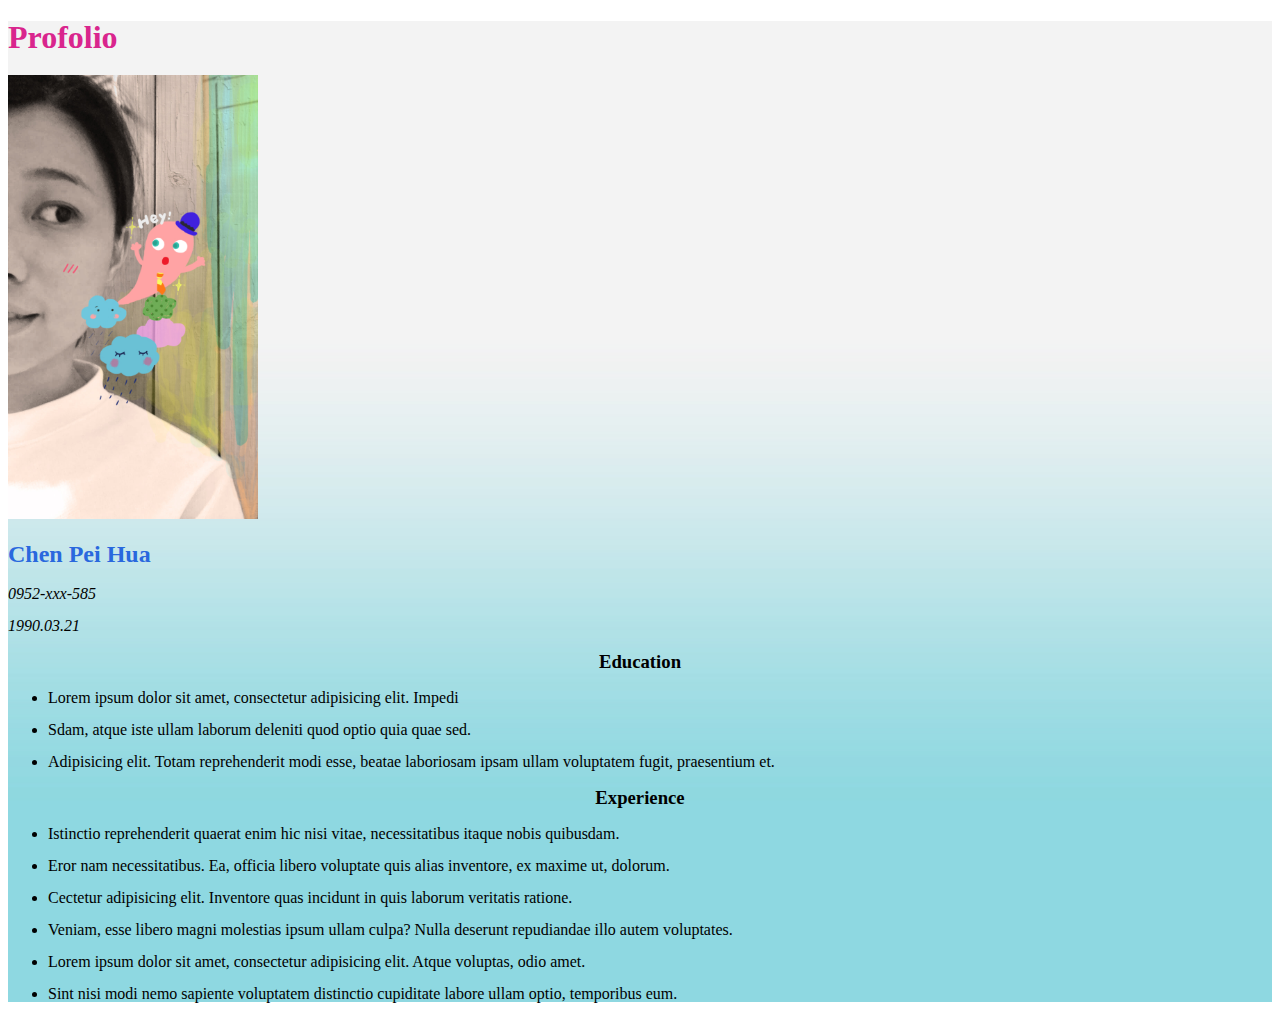
<file: Demo_2/homework/profile/index.html>
<!DOCTYPE html>
<html lang="en">

<head>
	<meta charset="UTF-8">
	<title>Document</title>
	<!--use normalize css-->
	<link rel="stylesheet" href="https://necolas.github.io/normalize.css/4.1.1/normalize.css">
	<!--use my css for other settings-->
	<link rel="stylesheet" href="style.css">
</head>

<body>
	<article>
		<h1>Profolio</h1>
		<!--set my photo to width 250px-->
		<img src="photo.jpg" alt="" width="250px">
		<h2>Chen Pei Hua</h2>
		<p class="title">0952-xxx-585</p>
		<p class="title">1990.03.21</p>
		<h3>Education</h3>
		<ul>
			<li>
				<p>Lorem ipsum dolor sit amet, consectetur adipisicing elit. Impedi</p>
			</li>
			<li>
				<p>Sdam, atque iste ullam laborum deleniti quod optio quia quae sed.</p>
			</li>
			<li>
				<p>Adipisicing elit. Totam reprehenderit modi esse, beatae laboriosam ipsam ullam voluptatem fugit, praesentium et.</p>
			</li>
		</ul>
		<h3>Experience</h3>
		<ul>
			<li>
				<p>Istinctio reprehenderit quaerat enim hic nisi vitae, necessitatibus itaque nobis quibusdam.</p>
			</li>
			<li>
				<p>Eror nam necessitatibus. Ea, officia libero voluptate quis alias inventore, ex maxime ut, dolorum.</p>
			</li>
			<li>
				<p>Cectetur adipisicing elit. Inventore quas incidunt in quis laborum veritatis ratione.</p>
			</li>
			<li>
				<p>Veniam, esse libero magni molestias ipsum ullam culpa? Nulla deserunt repudiandae illo autem voluptates.</p>
			</li>
			<li>
				<p>Lorem ipsum dolor sit amet, consectetur adipisicing elit. Atque voluptas, odio amet.</p>
			</li>
			<li>
				<p>Sint nisi modi nemo sapiente voluptatem distinctio cupiditate labore ullam optio, temporibus eum. </p>
			</li>
		</ul>
	</article>

</body>

</html>
</file>
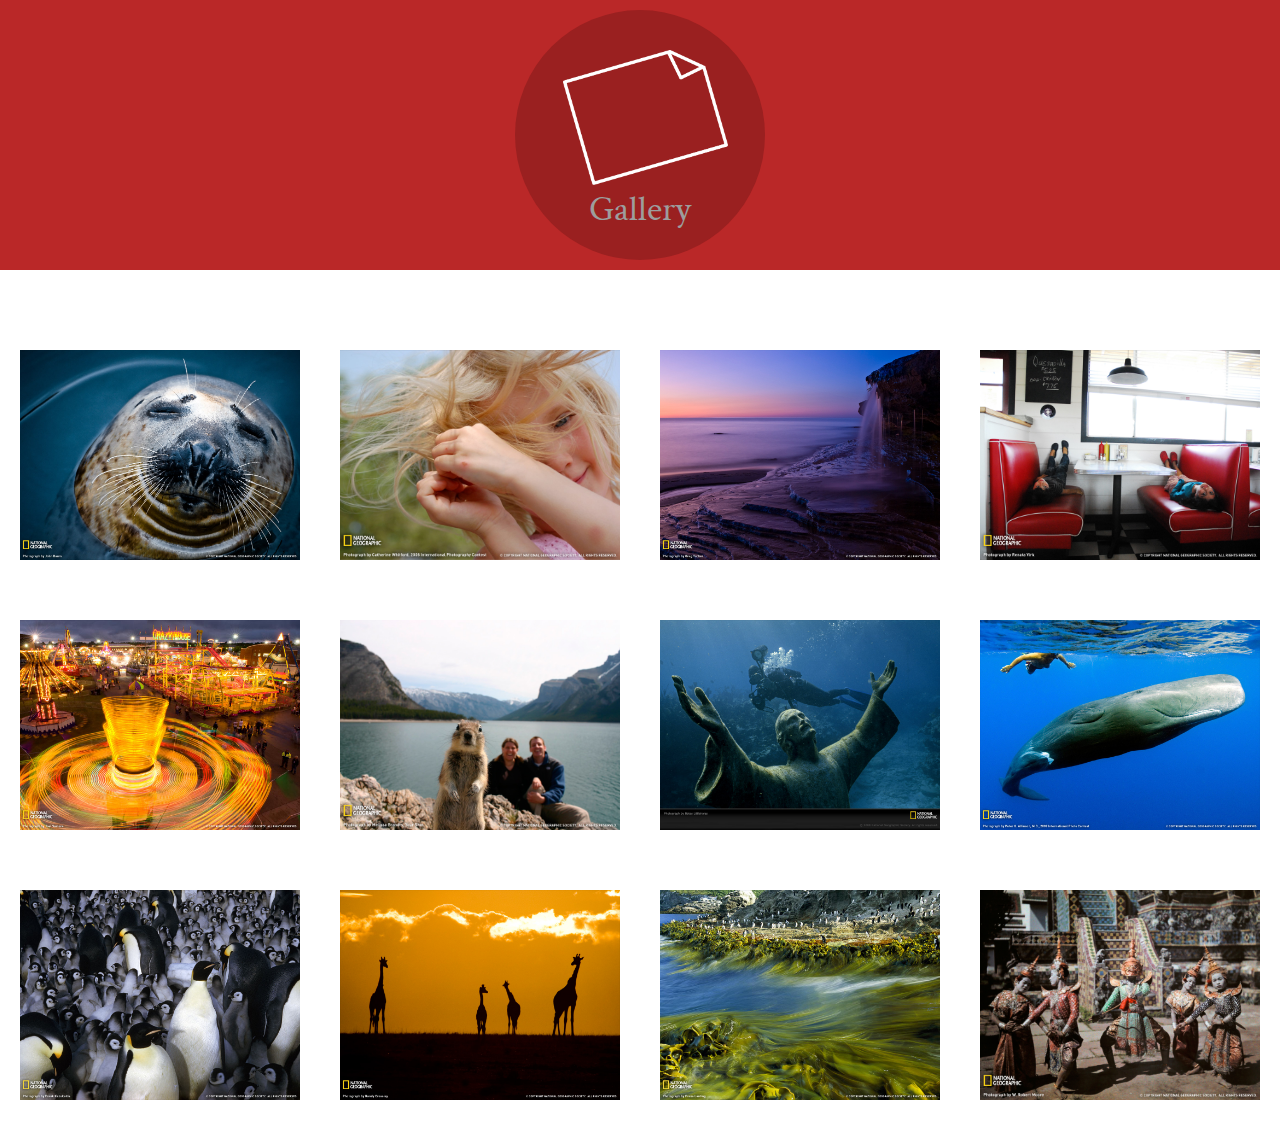
<file: Demo_2/Gallery4.html>
<html>

<head>
	<meta charset="UTF-8">
	<meta name="viewport" content="width=device-width, initial-scale=1, maximum-scale=1.0">
	<meta http-equiv="X-UA-Compatible" content="IE=edge">
	<meta name="renderer" content="webkit">
	<title>title</title>
	<link rel="stylesheet" href="font.css">
	<link rel="stylesheet" href="https://maxcdn.bootstrapcdn.com/bootstrap/3.3.4/css/bootstrap.min.css">
	<link rel="stylesheet" href="style4.css">
	<link href="https://fonts.googleapis.com/css?family=Crimson+Text" rel="stylesheet">

</head>

<body>
	<script src="https://cdnjs.cloudflare.com/ajax/libs/jquery/1.12.4/jquery.min.js"></script>
	<script src="https://maxcdn.bootstrapcdn.com/bootstrap/3.3.6/js/bootstrap.min.js"></script>
	<!--set part1-->
	<div class="part1">
		<!--圖片圓圈圖案與文字-->
		<div class="circle">
			<h1>Gallery</h1>
			<img src="image/p.png" alt=""></div>
	</div>
	<!--上方白色區塊-->
	<div class="part2"></div>
	<!--set part3-->
	<div class="part3">
		<!--圖庫圖片-->
		<div class="imgs">
			<div class="col-md-3">
				<img src="image/005-seal-aquarium-lw.jpg" alt="">
				<div class="mask"></div>
			</div>
			<div class="col-md-3"><img src="image/smiling-girl-072409-sw.jpg" alt="">
				<div class="mask"></div>
			</div>
			<div class="col-md-3"><img src="image/pictured-rocks-lakeshore-lw.jpg" alt="">
				<div class="mask"></div>
			</div>
			<div class="col-md-3"><img src="image/sonoma-diner-061709-sw.jpg" alt="">
				<div class="mask"></div>
			</div>
			<div class="col-md-3"><img src="image/state-fair-ride-kansas-061809-lw.jpg" alt="">
				<div class="mask"></div>
			</div>
			<div class="col-md-3"><img src="image/squirrel-portrait-banff-sw.jpg" alt="">
				<div class="mask"></div>
			</div>
			<div class="col-md-3"><img src="image/scuba-diver-littlehales-619407-lw.jpg" alt="">
				<div class="mask"></div>
			</div>
			<div class="col-md-3"><img src="image/sperm-whale-swimmer-092909-lw.jpg" alt="">
				<div class="mask"></div>
			</div>
			<div class="col-md-3"><img src="image/emporer-penguin-chicks-052209-lw.jpg" alt="">
				<div class="mask"></div>
			</div>
			<div class="col-md-3"><img src="image/masa-mara-giraffes-lw.jpg" alt="">
				<div class="mask"></div>
			</div>
			<div class="col-md-3"><img src="image/snares-islands-coastline-050509-lw.jpg" alt="">
				<div class="mask"></div>
			</div>
			<div class="col-md-3"><img src="image/siam-dancers-moore-1213593-101009-sw.jpg" alt="">
				<div class="mask"></div>
			</div>
		</div>

	</div>

</body>

</html>
</file>
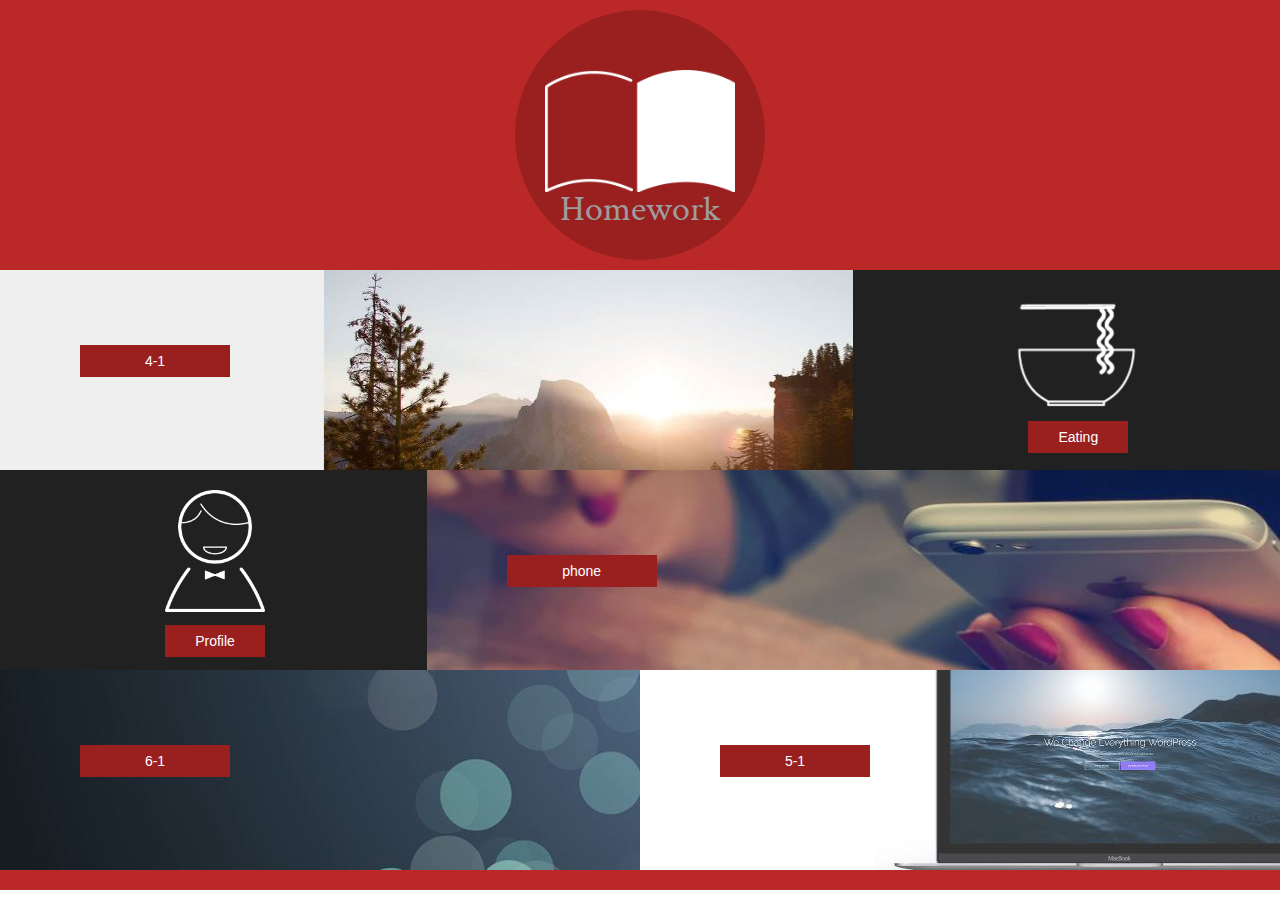
<file: Demo_2/Homework3.html>
<html>

<head>
	<meta charset="UTF-8">
	<meta name="viewport" content="width=device-width, initial-scale=1, maximum-scale=1.0">
	<meta http-equiv="X-UA-Compatible" content="IE=edge">
	<meta name="renderer" content="webkit">
	<title>title</title>
	<link rel="stylesheet" href="https://maxcdn.bootstrapcdn.com/bootstrap/3.3.4/css/bootstrap.min.css">
	<link rel="stylesheet" href="style3.css">
	<link rel="stylesheet" href="font.css">
	<link href="https://fonts.googleapis.com/css?family=Crimson+Text" rel="stylesheet">
</head>

<body>
	<script src="https://cdnjs.cloudflare.com/ajax/libs/jquery/1.12.4/jquery.min.js"></script>
	<script src="https://maxcdn.bootstrapcdn.com/bootstrap/3.3.6/js/bootstrap.min.js"></script>
	<!--set part1-->
	<div class="part1">
		<!--圖片圓圈-->
		<div class="circle">
			<h1>Homework</h1>
			<img src="./image/book-01.png" alt="">
		</div>
	</div>
	<!--set part2-->
	<div class="part2">
		<!--4-1作業區塊連結-->
		<div class="col-md-8 a"><button class="btn btn-default"><a href="homework/4-1/index.html">4-1</a></button></div>
		<!--食記作業連結-->
		<div class="col-md-4 eat"><button class="btn btn-default"><a href="homework/eat/Index.html">Eating</a></button><img src="image/noodle-01.png" alt=""></div>
		<!--個人資料作業連結-->
		<div class="col-md-4 personal">
			<button class="btn btn-default"><a href="homework/profile/index.html">Profile</a></button><img src="image/person.png" SWW alt=""></div>
		<!--iphone作業連結-->
		<div class="col-md-8 phone"><button class="btn btn-default"><a href="homework/phone/index.html">phone</a></button></div>
		<!--6-1作業區塊連結-->
		<div class="col-md-6 b"><button class="btn btn-default"><a href="homework/6-1/index.html">6-1</a></button></div>
		<!--5-1作業區塊連結-->
		<div class="col-md-6 c"><button class="btn btn-default"><a href="homework/5-1/index.html">5-1</a></button></div>
	</div>
	<!--set part3-->
	<div class="part3"></div>
</body>

</html>
</file>
<file: Demo_2/homework/4-1/css/style.css>
* {
	margin: 0;
	padding: 0;
}


/*導覽列*/

.nav {
	width: 100%;
	height: 50px;
	background-color: rgb(239, 239, 239);
}

.nav img {
	position: relative;
	top: 3px;
	height: 40px;
	float: left;
}

.nav .ii {
	float: left;
	margin: 10px;
	position: relative;
	left: 800px;
}


/*大圖*/

.bigimg {
	width: 100%;
	height: 500px;
	background-image: url(../images/sea.jpg);
	background-size: cover;
}

.bigimg h1 {
	text-align: center;
	color: white;
	position: relative;
	top: 300px;
}

.bigimg p {
	text-align: center;
	color: white;
	position: relative;
	top: 310px;
}

.bigimg .box {
	position: relative;
	top: 340px;
	width: 800px;
	margin: auto;
}

.bigimg .press1 {
	position: relative;
	left: 160px;
	border: 1px solid #ffffff;
	width: 230px;
	text-align: center;
	margin: auto;
	float: left;
	color: white;
	font-size: 28px;
}

.bigimg .press2 {
	position: relative;
	left: 200px;
	width: 230px;
	text-align: center;
	margin: auto;
	float: left;
	color: white;
	font-size: 28px;
	background-color: #7912ba
}


/*電腦1*/

.computer {
	width: 900px;
	margin: auto;
}

.computer1 {
	width: 100%;
	height: 400px;
	background-color: rgb(255, 255, 255);
}

.computer1 img {
	position: relative;
	top: 10px;
	left: 10px;
	width: 500px;
}

.computer1 .words {
	line-height: 1.3;
	position: relative;
	top: -300px;
	left: 600px;
	width: 300px;
	color: grey
}

.computer .press3 {
	position: relative;
	top: 10px;
	left: 0px;
	width: 230px;
	text-align: center;
	margin: auto;
	float: left;
	color: white;
	font-size: 28px;
	background-color: #7912ba
}


/*電腦2*/

.computer0 {
	width: 900px;
	margin: auto;
}

.computer2 {
	width: 100%;
	height: 400px;
	background-color: rgb(239, 239, 239);
}

.computer0 img {
	position: relative;
	top: 10px;
	left: 190px;
	width: 500px;
}

.computer2 .words1 {
	line-height: 1.3;
	position: relative;
	top: -300px;
	left: 100px;
	width: 300px;
	color: grey
}

.computer2 .press4 {
	position: relative;
	top: 10px;
	left: 0px;
	width: 230px;
	text-align: center;
	margin: auto;
	float: left;
	color: white;
	font-size: 28px;
	background-color: #7912ba
}


/*中間圖片*/

.middle0 {
	width: 900px;
	margin: auto;
}

.middle {
	width: 100%;
	height: 300px;
	background-image: url(../images/blue.jpg);
	background-size: cover;
}

.middle .words3 {
	color: white;
	text-align: center;
	position: relative;
	left: 100px;
	top: 100px;
	width: 700px;
}

.middle .press5 {
	position: relative;
	top: 10px;
	left: -10px;
	width: 230px;
	text-align: center;
	margin: auto;
	float: left;
	color: white;
	font-size: 28px;
	background-color: #7912ba
}


/*中間空白*/

.blank0 {
	width: 900px;
	margin: auto;
}

.blank {
	width: 100%;
	height: 230px;
	background-color: rgb(239, 239, 239);
}

.blank .words4 {
	color: white;
	text-align: center;
	position: relative;
	left: 100px;
	top: 100px;
	width: 700px;
}

.blank .press6 {
	position: relative;
	top: 10px;
	left: 240px;
	width: 230px;
	text-align: center;
	margin: auto;
	float: left;
	color: white;
	font-size: 28px;
	background-color: #7912ba
}


/*小圖片*/

.small0 {
	width: 700px;
	margin: auto;
}

.smallimg {
	width: 100%;
	height: 500px;
	background-color: rgb(239, 239, 239);
}

.smallimg img {
	width: 700px;
}


/*多圖片*/

.imgs {
	width: 100%;
	height: 600px;
	background-color: black;
}

.imgs0 {
	width: 900px;
	margin: auto;
}

.photo {
	width: 25%;
}

.imgs .words5 {
	color: white;
	text-align: center;
	position: relative;
	left: 100px;
	top: 20px;
	width: 700px;
}

.imgs .photo {
	position: relative;
	left: 110px;
	width: 100%;
	top: 30px;
}

.photo img {
	width: 25%;
}


/*人像圓臉*/

.person0 {
	width: 900px;
	margin: auto;
}

.person {
	width: 100%;
	height: 300px;
	background-image: url(../images/blue.jpg);
	background-size: cover;
}

.person .words6 {
	color: white;
	text-align: center;
	position: relative;
	left: 100px;
	top: 20px;
	width: 700px;
}

.person img {
	display: block;
	margin: auto;
	margin-top: 30px;
	width: 100px;
	height: 100px;
	border-radius: 40px;
}


/*夥伴*/

.partners {
	width: 100%;
	height: 230px;
	background-color: rgb(255, 255, 255);
}

.partners h1 {
	color: black;
	text-align: center;
	position: relative;
	left: 355px;
	top: 20px;
	width: 700px;
}

.logo img {
	width: 10%;
}

.partners .logo {
	position: relative;
	top: 50px;
	left: 450px;
}


/*按鍵*/

.press {
	width: 100%;
	height: 180px;
	background-color: rgb(239, 239, 239);
}

.press p {
	color: white;
	position: relative;
	top: 40px;
	left: 300px;
}

.press .press7 {
	position: relative;
	top: 10px;
	left: 800px;
	width: 230px;
	text-align: center;
	margin: auto;
	float: left;
	color: white;
	font-size: 28px;
	background-color: #7912ba
}


/*最底部*/

.bottom {
	width: 100%;
	height: 60px;
	background-color: black;
}

.bottom p {
	position: relative;
	top: 25px;
	left: 100px;
	color: white;
}
</file>
<file: Demo_2/homework/5-1/css/style.css>
* {
	margin: 0;
	padding: 0;
	/*		border: 1px solid;*/
}


/*導覽列*/

.nav {
	width: 100%;
	height: 50px;
	background-color: rgb(239, 239, 239);
}

.nav img {
	position: relative;
	top: 3px;
	height: 40px;
	float: left;
}

.nav .ii {
	float: right;
	margin: 10px;
	position: relative;
}


/*大圖*/

.bigimg {
	width: 100%;
	height: 500px;
	background-image: url(../images/sea.jpg);
	background-size: cover;
}

.bigimg h1 {
	text-align: center;
	color: white;
	position: relative;
	/*	top: 300px;*/
	margin: auto;
}

.bigimg p {
	text-align: center;
	color: white;
	position: relative;
	/*	top: 310px;*/
	margin: auto;
}

.bigimg .box {
	position: relative;
	/*	top: 340px;*/
	width: 500px;
	margin: auto;
}

.bigimg .bau {
	position: relative;
	margin: auto;
	width: 90%;
	height: 150px;
	top: 200px;
}

.bigimg .press1 {
	position: relative;
	/*	left: 160px;*/
	border: 1px solid #ffffff;
	width: 230px;
	text-align: center;
	margin: auto;
	float: left;
	color: white;
	font-size: 28px;
}

.bigimg .press2 {
	position: relative;
	left: 20px;
	width: 230px;
	text-align: center;
	margin: auto;
	float: left;
	color: white;
	font-size: 28px;
	background-color: #7912ba
}


/*電腦1*/

@media screen and (min-width:769px) {
	.computer {
		width: 900px;
		margin: auto;
	}
	.computer1 {
		width: 100%;
		height: 400px;
		background-color: rgb(255, 255, 255);
	}
	.computer1 img {
		position: relative;
		top: 10px;
		left: 10px;
		width: 500px;
	}
	.computer1 .words {
		line-height: 1.3;
		position: relative;
		top: -300px;
		left: 600px;
		width: 300px;
		color: grey
	}
	.computer .press3 {
		position: relative;
		top: 10px;
		left: 0px;
		width: 230px;
		text-align: center;
		margin: auto;
		float: left;
		color: white;
		font-size: 28px;
		background-color: #7912ba
	}
}

@media screen and (max-width:768px) {
	.computer {
		width: 900px;
		margin: auto;
	}
	.computer1 {
		width: 100%;
		height: 700px;
		background-color: rgb(255, 255, 255);
	}
	.computer1 img {
		position: relative;
		top: 10px;
		margin: auto;
		width: 500px;
		display: block;
	}
	.computer1 .words {
		line-height: 1.3;
		position: relative;
		top: 80px;
		margin: auto;
		width: 300px;
		color: grey
	}
	.computer .press3 {
		position: relative;
		top: 10px;
		left: 0px;
		width: 230px;
		text-align: center;
		margin: auto;
		float: left;
		color: white;
		font-size: 28px;
		background-color: #7912ba
	}
}


/*電腦2*/

@media screen and (min-width:769px) {
	.computer0 {
		width: 900px;
		margin: auto;
	}
	.computer2 {
		width: 100%;
		height: 400px;
		background-color: rgb(239, 239, 239);
	}
	.computer0 img {
		position: relative;
		top: 10px;
		left: 190px;
		width: 500px;
	}
	.computer2 .words1 {
		line-height: 1.3;
		position: relative;
		top: -300px;
		left: 100px;
		width: 300px;
		color: grey
	}
	.computer2 .press4 {
		position: relative;
		top: 10px;
		left: 0px;
		width: 230px;
		text-align: center;
		margin: auto;
		float: left;
		color: white;
		font-size: 28px;
		background-color: #7912ba
	}
}

@media screen and (max-width:768px) {
	.computer0 {
		width: 900px;
		margin: auto;
	}
	.computer2 {
		width: 100%;
		height: 700px;
		background-color: rgb(239, 239, 239);
	}
	.computer0 img {
		position: relative;
		top: 10px;
		margin: auto;
		width: 500px;
		display: block;
	}
	.computer2 .words1 {
		line-height: 1.3;
		position: relative;
		top: 80px;
		margin: auto;
		width: 300px;
		color: grey
	}
	.computer2 .press4 {
		position: relative;
		top: 10px;
		left: 0px;
		width: 230px;
		text-align: center;
		margin: auto;
		float: left;
		color: white;
		font-size: 28px;
		background-color: #7912ba
	}
}


/*中間圖片*/

.middle0 {
	width: 900px;
	margin: auto;
}

.middle {
	width: 100%;
	height: 300px;
	background-image: url(../images/blue.jpg);
	background-size: cover;
}

.middle .words3 {
	color: white;
	text-align: center;
	position: relative;
	left: 100px;
	top: 100px;
	width: 700px;
}

.middle .press5 {
	position: relative;
	top: 10px;
	left: -10px;
	width: 230px;
	text-align: center;
	margin: auto;
	color: white;
	font-size: 28px;
	background-color: #7912ba
}


/*中間空白*/

.blank0 {
	width: 900px;
	margin: auto;
}

.blank {
	width: 100%;
	height: 230px;
	background-color: rgb(239, 239, 239);
}

.blank .words4 {
	color: white;
	text-align: center;
	position: relative;
	left: 100px;
	top: 100px;
	width: 700px;
}

.blank .press6 {
	position: relative;
	top: 10px;
	left: 240px;
	width: 230px;
	text-align: center;
	margin: auto;
	float: left;
	color: white;
	font-size: 28px;
	background-color: #7912ba
}


/*小圖片*/

.small0 {
	width: 700px;
	margin: auto;
}

.smallimg {
	width: 100%;
	height: 500px;
	background-color: rgb(239, 239, 239);
}

.smallimg img {
	width: 700px;
}


/*多圖片*/

.imgs {
	width: 100%;
	height: 600px;
	background-color: black;
}

.imgs0 {
	width: 900px;
	margin: auto;
}

.photo {
	width: 25%;
}

.imgs .words5 {
	color: white;
	text-align: center;
	position: relative;
	left: 100px;
	top: 20px;
	width: 700px;
}

.imgs .photo {
	position: relative;
	left: 110px;
	width: 100%;
	top: 30px;
}

.photo img {
	width: 25%;
}


/*人像圓臉*/

.person0 {
	width: 900px;
	margin: auto;
}

.person {
	width: 100%;
	height: 300px;
	background-image: url(../images/blue.jpg);
	background-size: cover;
}

.person .words6 {
	color: white;
	text-align: center;
	position: relative;
	left: 100px;
	top: 20px;
	width: 700px;
}

.person img {
	display: block;
	margin: auto;
	margin-top: 30px;
	width: 100px;
	height: 100px;
	border-radius: 40px;
}


/*夥伴*/

.partners {
	width: 100%;
	height: 230px;
	background-color: rgb(255, 255, 255);
}

.partners h1 {
	color: black;
	text-align: center;
	position: relative;
	margin: auto;
	top: 20px;
}

.logo img {
	width: 70px;
}

.partners .logo {
	position: relative;
	top: 50px;
	width: 300px;
	margin: auto;
}


/*按鍵*/

.press {
	width: 100%;
	height: 180px;
	background-color: rgb(239, 239, 239);
}

.press p {
	color: white;
	position: relative;
	top: 40px;
	left: 300px;
	width: 500px;
}

.press .press7 {
	position: relative;
	top: 10px;
	left: 800px;
	width: 230px;
	text-align: center;
	margin: auto;
	float: left;
	color: white;
	font-size: 28px;
	background-color: #7912ba
}


/*最底部*/

.bottom {
	width: 100%;
	height: 60px;
	background-color: black;
}

.bottom p {
	position: relative;
	width: 300px;
	top: 25px;
	left: 100px;
	color: white;
}
</file>
<file: Demo_2/homework/6-1/style.css>
* {
	padding: 0;
	margin: 0;
}


/*設定最上層nav*/

.breadcrumb {
	color: white;
	position: relative;
	left: 900px;
	background-color: black;
}

.black {
	height: 50px;
	background: black;
}


/*設定大幅圖主頁*/

.jumbotron {
	background-image: url("img/slider-image-blurry.jpg");
	height: 450px;
}

.container {
	position: relative;
	top: 200px;
}

.jumbotron h1 {
	color: white;
	font-size: 30px;
	width: 400px;
	background-color: #f4166b
}

.jumbotron p {
	width: 400px;
	color: #adadad;
	line-height: 1;
}

section1 {
	height: 50px;
}


/*設定中間白色部分*/

.row1 .col-md-4 {
	text-align: left;
	color: #f4166b;
}

.col-md-8 {
	text-align: center;
	color: #f4166b;
}


/*網頁內容*/

.section4 {
	position: relative;
	top: 50px;
	background-color: #ededed;
	height: 3000px;
}


/*左欄*/

.row2 .col-md-8 {
	background-color: white;
	height: 3000px;
	width: 600px;
	position: relative;
	left: 200px;
	top: -30px;
}


/*第一~六張圖*/

.part1 {
	height: 490px;
}

.part1 h1 {
	color: black;
	text-align: left;
}

.part1 p {
	color: black;
	text-align: left;
}

.part1 h2 {
	position: relative;
	left: 470px;
	width: 100px;
	font-size: 18px;
	border: 1px;
	background-color: #d40d30;
	color: white;
}

.part1 img {
	width: 100%;
}


/*右欄*/

.row2 .col-md-4 img {
	display: block;
	float: left;
}

.row2 .col-md-4 .box p {
	width: 200px;
	height: 60px;
	padding-left: 20px;
	float: left;
}

.row2 .col-md-4 {
	background-color: white;
	height: 2000px;
	width: 300px;
	position: relative;
	left: 204px;
	top: -30px;
}

.row2 .col-md-4 h1 {
	color: black;
}

.row2 .col-md-4 p {
	color: black;
	font-size: 15px;
	line-height: 1.5;
}


/*最下方黑色大區塊*/

.section5 {
	width: 100%;
	background-color: #1c1c1c;
	height: 500px;
	position: relative;
	top: 50px;
}

.section5 .box {
	height: 250px;
}

.section5 .link {
	color: white;
	margin: 0;
	padding: 0;
	position: relative;
	top: 10px;
	left: 20;
}

.section5 .box img {
	padding: 10px;
}

.section5 .box p {
	color: white;
	width: 300px;
	float: left;
	position: relative;
	left: 100px;
	display: block;
	float: left;
	height: 60px;
}


/*最下方黑色長條區塊*/

.section6 {
	position: relative;
	top: -10px;
	background-color: black;
	height: 50px;
}

.section6 p {
	padding: 2px;
	color: white;
	text-align: center;
}
</file>
<file: Demo_2/homework/phone/style.css>
* {
	margin: 0;
	padding: 0;
}


/*手機輪廓*/

.outline {
	position: relative;
	top: 30px;
	left: 135px;
	width: 205px;
	height: 415px;
	border: 2px solid #000;
	border-radius: 30px;
}


/*手機螢幕*/

.screen {
	position: relative;
	top: -340px;
	left: 149px;
	width: 180px;
	height: 320px;
	border: 2px solid #000;
	background-color: black;
}


/*前鏡頭*/

.dot-1 {
	position: relative;
	top: -690px;
	left: 205px;
	width: 5px;
	height: 5px;
	border: 2px solid #000;
	border-radius: 90px;
	background-color: black;
}


/*P-sensor*/

.dot-2 {
	position: relative;
	top: -710px;
	left: 238px;
	width: 1px;
	height: 1px;
	border: 2px solid #000;
	border-radius: 90px;
	background-color: black;
}


/*手機按鈕*/

.botton {
	position: relative;
	top: -349px;
	left: 226px;
	width: 25px;
	height: 25px;
	border: 2px solid #6f6f6f;
	border-radius: 90px;
}


/*手機喇叭*/

.line {
	position: relative;
	top: -730px;
	left: 225px;
	width: 28px;
	height: 0.9px;
	border: 1px solid;
	border-radius: 90px;
	background-color: cadetblue
}


/*手機按鍵1*/

.button1 {
	position: relative;
	top: -700px;
	left: 134px;
	width: 1px;
	height: 15px;
	border: 1px solid;
	border-radius: 90px;
	background-color: cadetblue
}


/*手機按鍵2*/

.button2 {
	position: relative;
	top: -690px;
	left: 134px;
	width: 1px;
	height: 30px;
	border: 1px solid;
	border-radius: 90px;
	background-color: cadetblue
}


/*手機按鍵3*/

.button3 {
	position: relative;
	top: -680px;
	left: 134px;
	width: 1px;
	height: 28px;
	border: 1px solid;
	border-radius: 90px;
	background-color: cadetblue
}


/*天線條1*/

.line1 {
	position: relative;
	top: -760px;
	left: 341px;
	width: 1px;
	height: 1px;
	border: 2px solid #000;
	border-radius: 90px;
	background-color: black;
}


/*天線條2*/

.line2 {
	position: relative;
	top: -730px;
	left: 341px;
	width: 1px;
	height: 1px;
	border: 2px solid #000;
	border-radius: 90px;
	background-color: black;
}
</file>
<file: Demo_2/homework/profile/style.css>
* {
	/*set all line-height, background-color*/
	line-height: 1;
}

h1 {
	/* set h1 color*/
	color: #d9258d;
}

h2 {
	/*	set h2 color*/
	color: #2968de;
}

.title {
	/*	set .title font-style*/
	font-style: italic;
}

h3 {
	/*	set h3 text-align*/
	text-align: center;
}

article {
	/*	set background and size*/
	background-image: url(1.jpg);
	background-size: 110%;
}
</file>
<file: Demo_2/font.css>
h1 {
		font-family: 'Crimson Text', serif;
	}
	
	.part1 h1 {
		font-family: 'Crimson Text', serif;
	}
</file>
<file: Demo_2/style4.css>
* {
	margin: 0;
	padding: 0;
}


/*set part1*/

.part1 {
	background-color: #ba2828;
	height: 270px;
}


/*上方白色區塊*/

.part2 {
	background-color: white;
	height: 50px;
}


/*圖片圓圈圖案與文字*/

.circle img {
	display: block;
	margin: 20px auto;
	width: 165px;
	position: relative;
	top: -20px;
	left: 5px;
}

.circle {
	width: 250px;
	height: 250px;
	border-radius: 150px;
	background-color: rgb(154, 32, 32);
	position: relative;
	top: 10px;
	margin: auto;
}

.circle h1 {
	position: relative;
	top: 180px;
	text-align: center;
	color: #9d9d9d;
	margin: 0;
}


/*set part3*/

.part3 {
	background-color: white;
	height: 800px;
}


/*圖庫圖片*/

.imgs {
	width: 100%;
	margin: auto;
}

.col-md-3 img {
	width: 100%;
	padding: 0;
	margin: 0;
}

.mask {
	width: calc(100% - 40px);
	height: 100%;
	position: absolute;
	top: 0;
	left: 20px;
	background-color: rgba(255, 0, 177, 0.22);
	visibility: hidden;
}

.col-md-3 img:hover+ .mask {
	visibility: visible;
}

.col-md-3 {
	margin: 30px 0px;
	padding: 0px 20px;
}
</file>
<file: Demo_2/style3.css>
* {
	margin: 0;
	padding: 0;
}


/*超連結樣式設定*/

a:link {
	color: white;
}

a {
	text-decoration: none;
}

a:visited {
	color: white;
}


/*set part1*/

.part1 {
	background-color: #ba2828;
	height: 270px;
}


/*圖片圓圈*/

.circle {
	width: 250px;
	height: 250px;
	border-radius: 150px;
	background-color: rgb(154, 32, 32);
	position: relative;
	top: 10px;
	margin: auto;
}

.circle h1 {
	position: relative;
	top: 180px;
	text-align: center;
	color: #9d9d9d;
	margin: 0;
}

.circle img {
	display: block;
	margin: 20px auto;
	width: 190px;
}


/*set part2*/

.part2 {
	background-color: #212121;
	height: 600px;
}


/*4-1作業區塊連結*/

.a {
	background-image: url(image/a.JPG);
	height: 200px;
}

.a .btn-default {
	position: relative;
	top: 75px;
	left: 65px;
	width: 150px;
	border-radius: 0px;
	background-color: rgb(154, 32, 32);
	border: none;
}


/*食記作業連結*/

.eat {
	height: 200px;
}

.eat .btn-default {
	position: relative;
	top: 100px;
	left: 160px;
	width: 100px;
	border-radius: 0px;
	background-color: rgb(154, 32, 32);
	border: none;
}

.eat img {
	width: 170px;
	position: relative;
	top: 15px;
	left: 20px;
}


/*個人簡介連結*/

.personal {
	height: 200px;
}

.personal .btn-default {
	position: relative;
	top: 110px;
	left: 150px;
	width: 100px;
	border-radius: 0px;
	background-color: rgb(154, 32, 32);
	border: none;
}

.personal img {
	width: 100px;
	position: relative;
	top: 20px;
	left: 50px;
}


/*iphone作業連結*/

.phone {
	height: 200px;
	background-image: url(image/phone.JPG)
}

.phone .btn-default {
	position: relative;
	top: 85px;
	left: 65px;
	width: 150px;
	border-radius: 0px;
	background-color: rgb(154, 32, 32);
	border: none;
}


/*6-1作業區塊連結*/

.b {
	background-image: url(image/b.JPG);
	height: 200px;
}

.b .btn-default {
	position: relative;
	top: 75px;
	left: 65px;
	width: 150px;
	border-radius: 0px;
	background-color: rgb(154, 32, 32);
	border: none;
}


/*5-1作業區塊連結*/

.c {
	height: 200px;
	background-image: url(image/1.JPG);
}

.c .btn-default {
	position: relative;
	top: 75px;
	left: 65px;
	width: 150px;
	border-radius: 0px;
	background-color: rgb(154, 32, 32);
	border: none;
}


/*set part3*/

.part3 {
	background-color: #ba2828;
	height: 20px;
}


/*按鈕變色*/

.btn-default:hover {
	background-color: #b95353;
}
</file>
